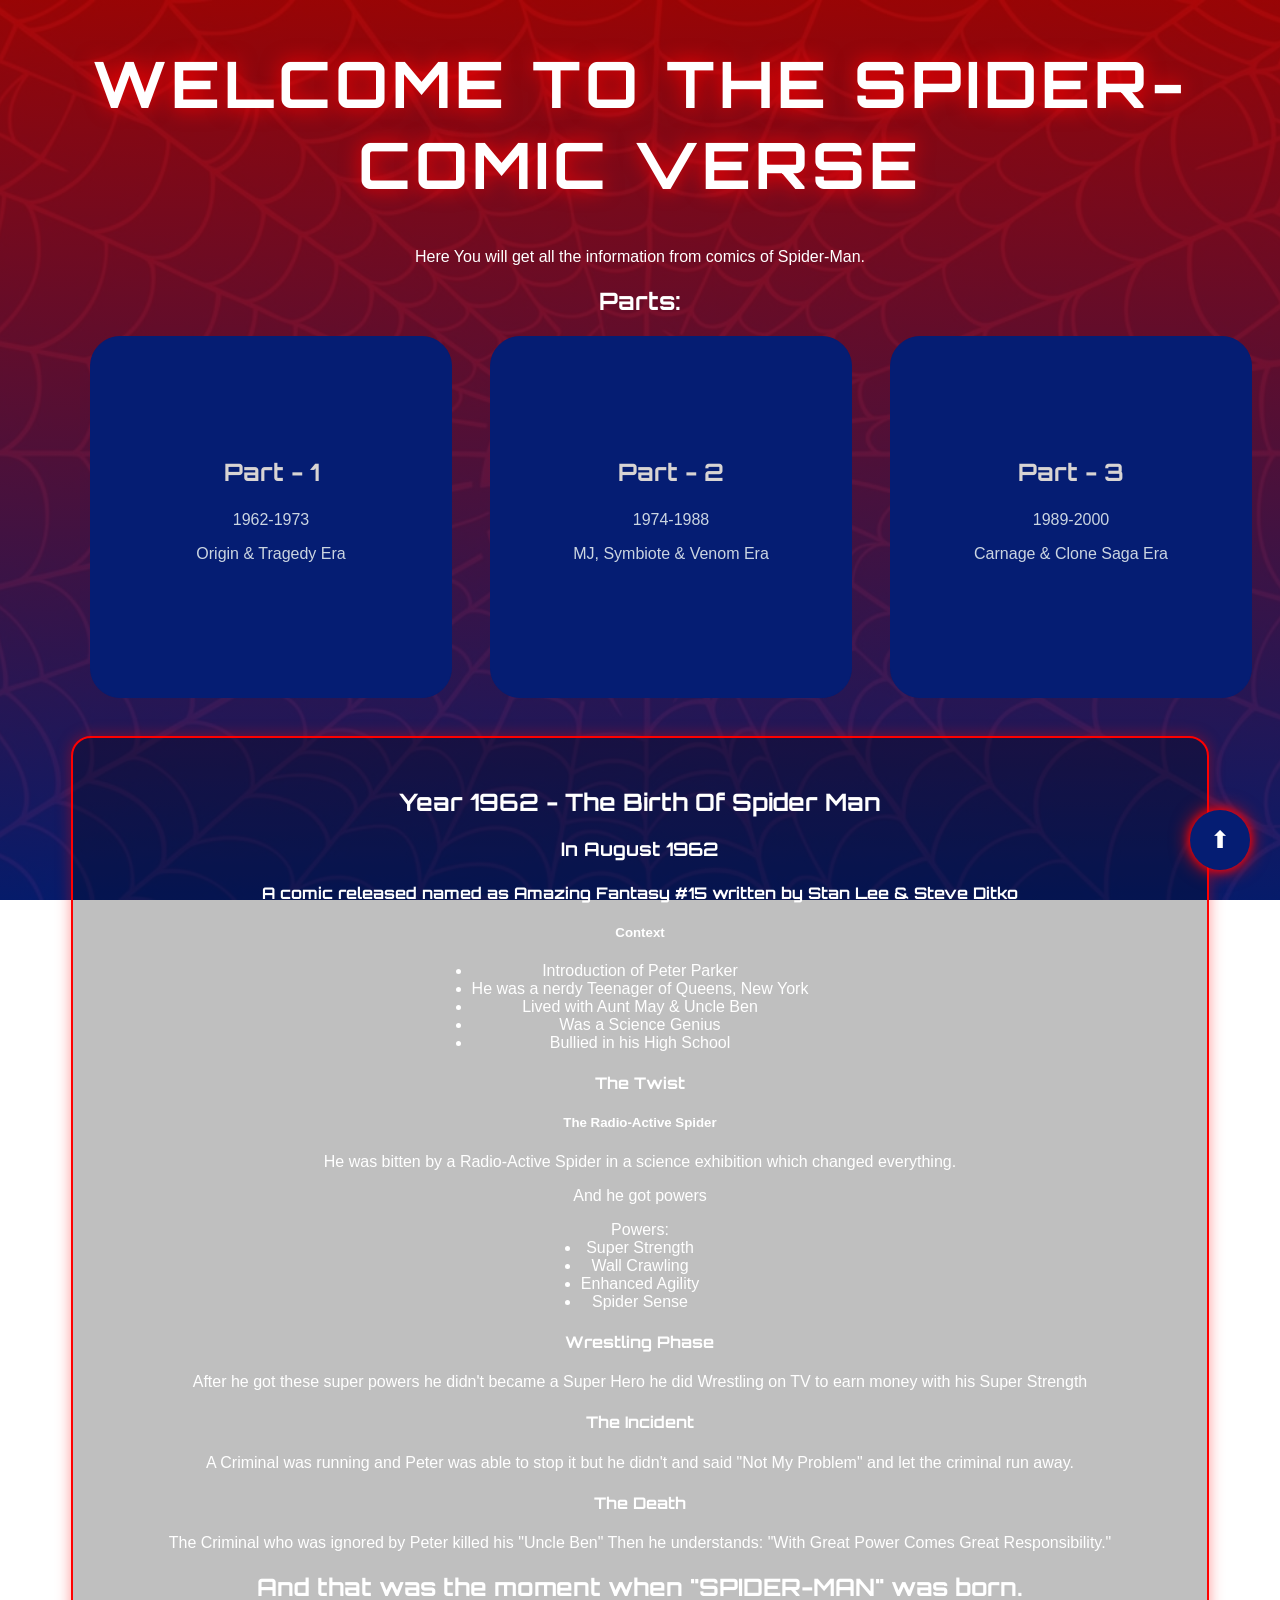
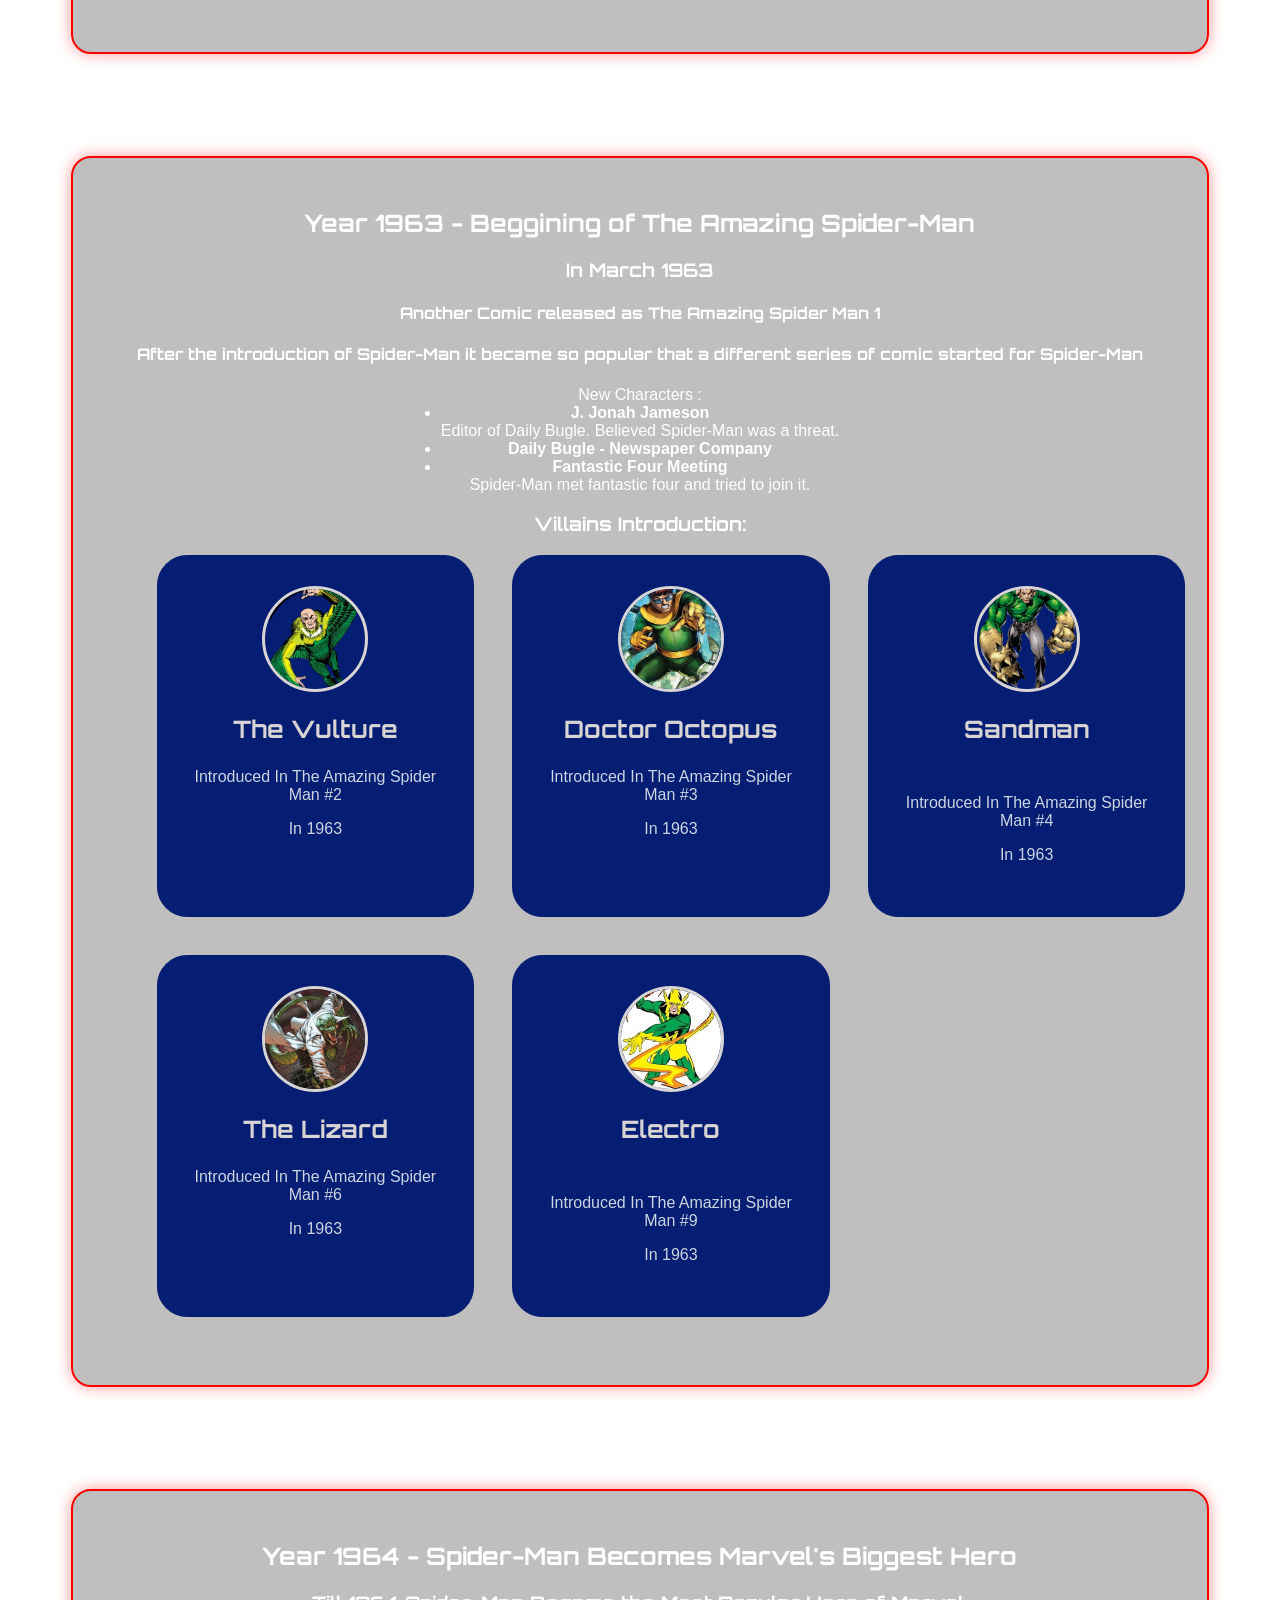
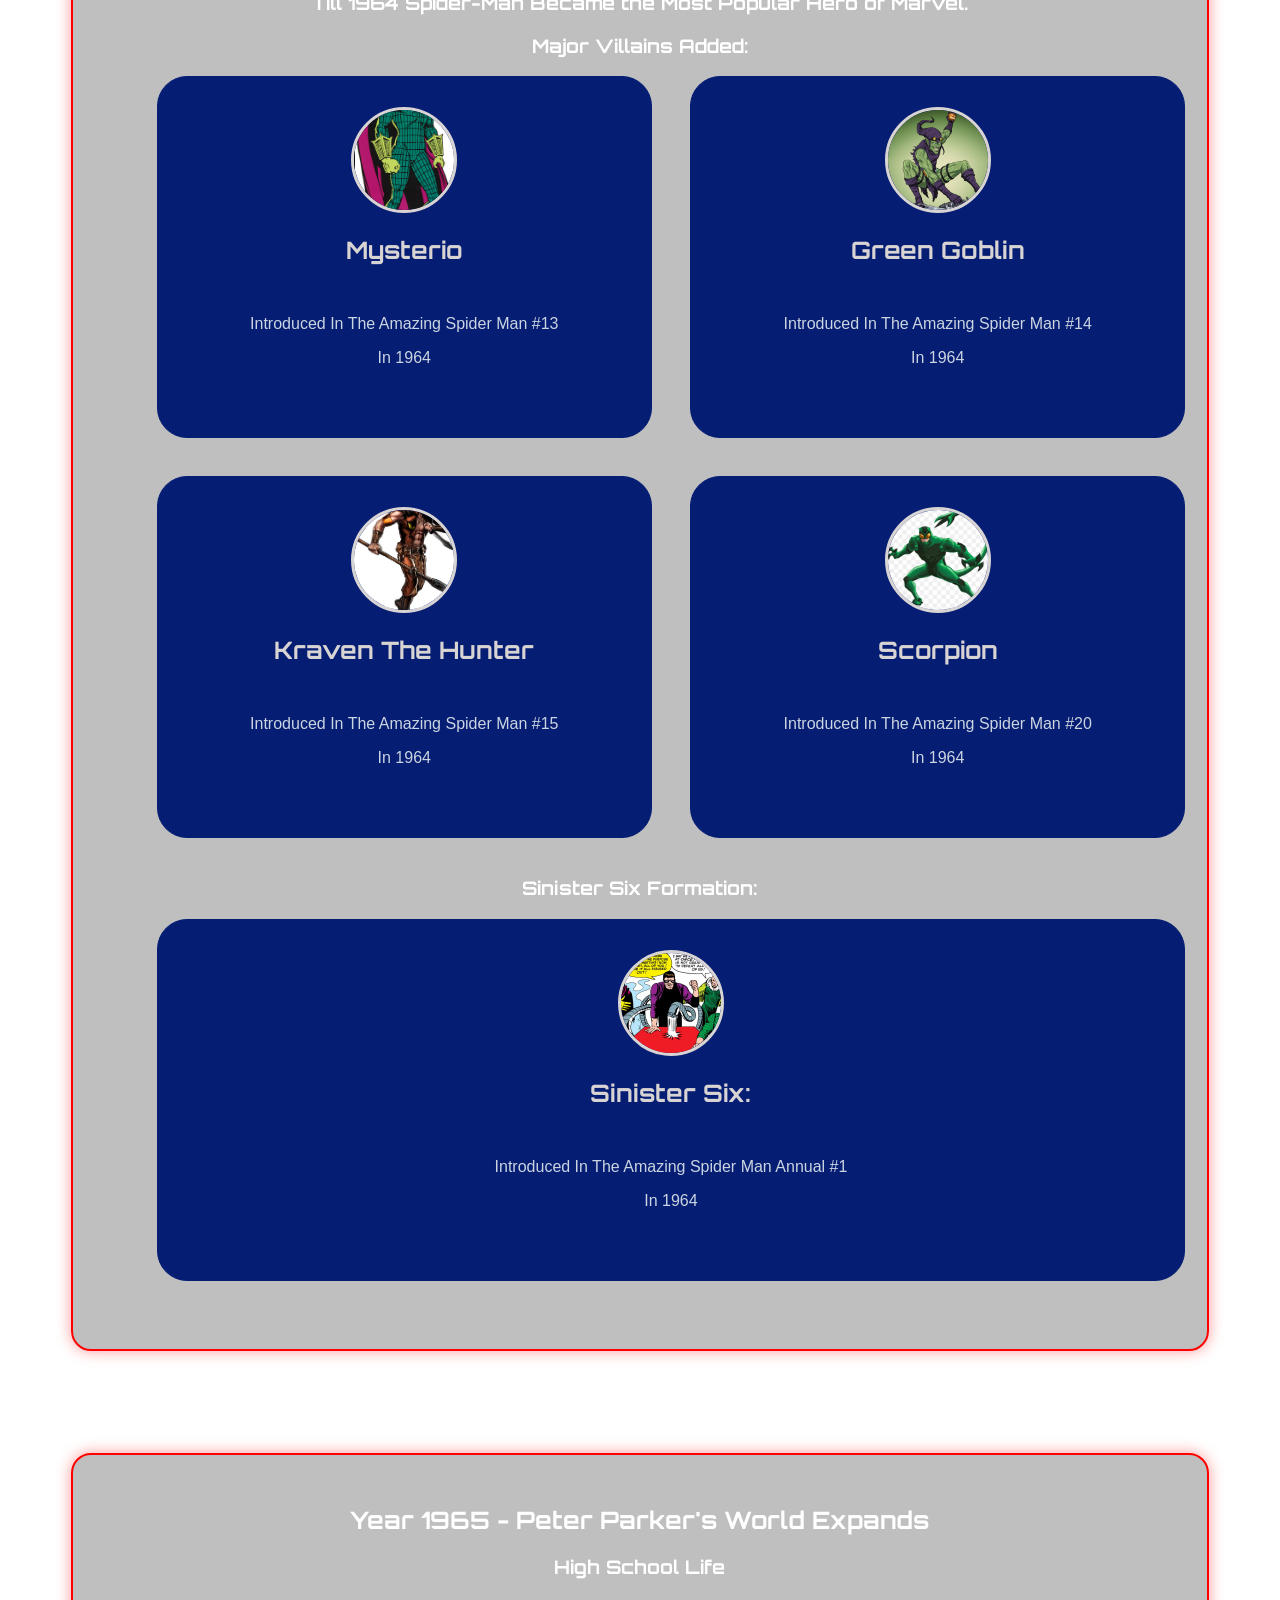
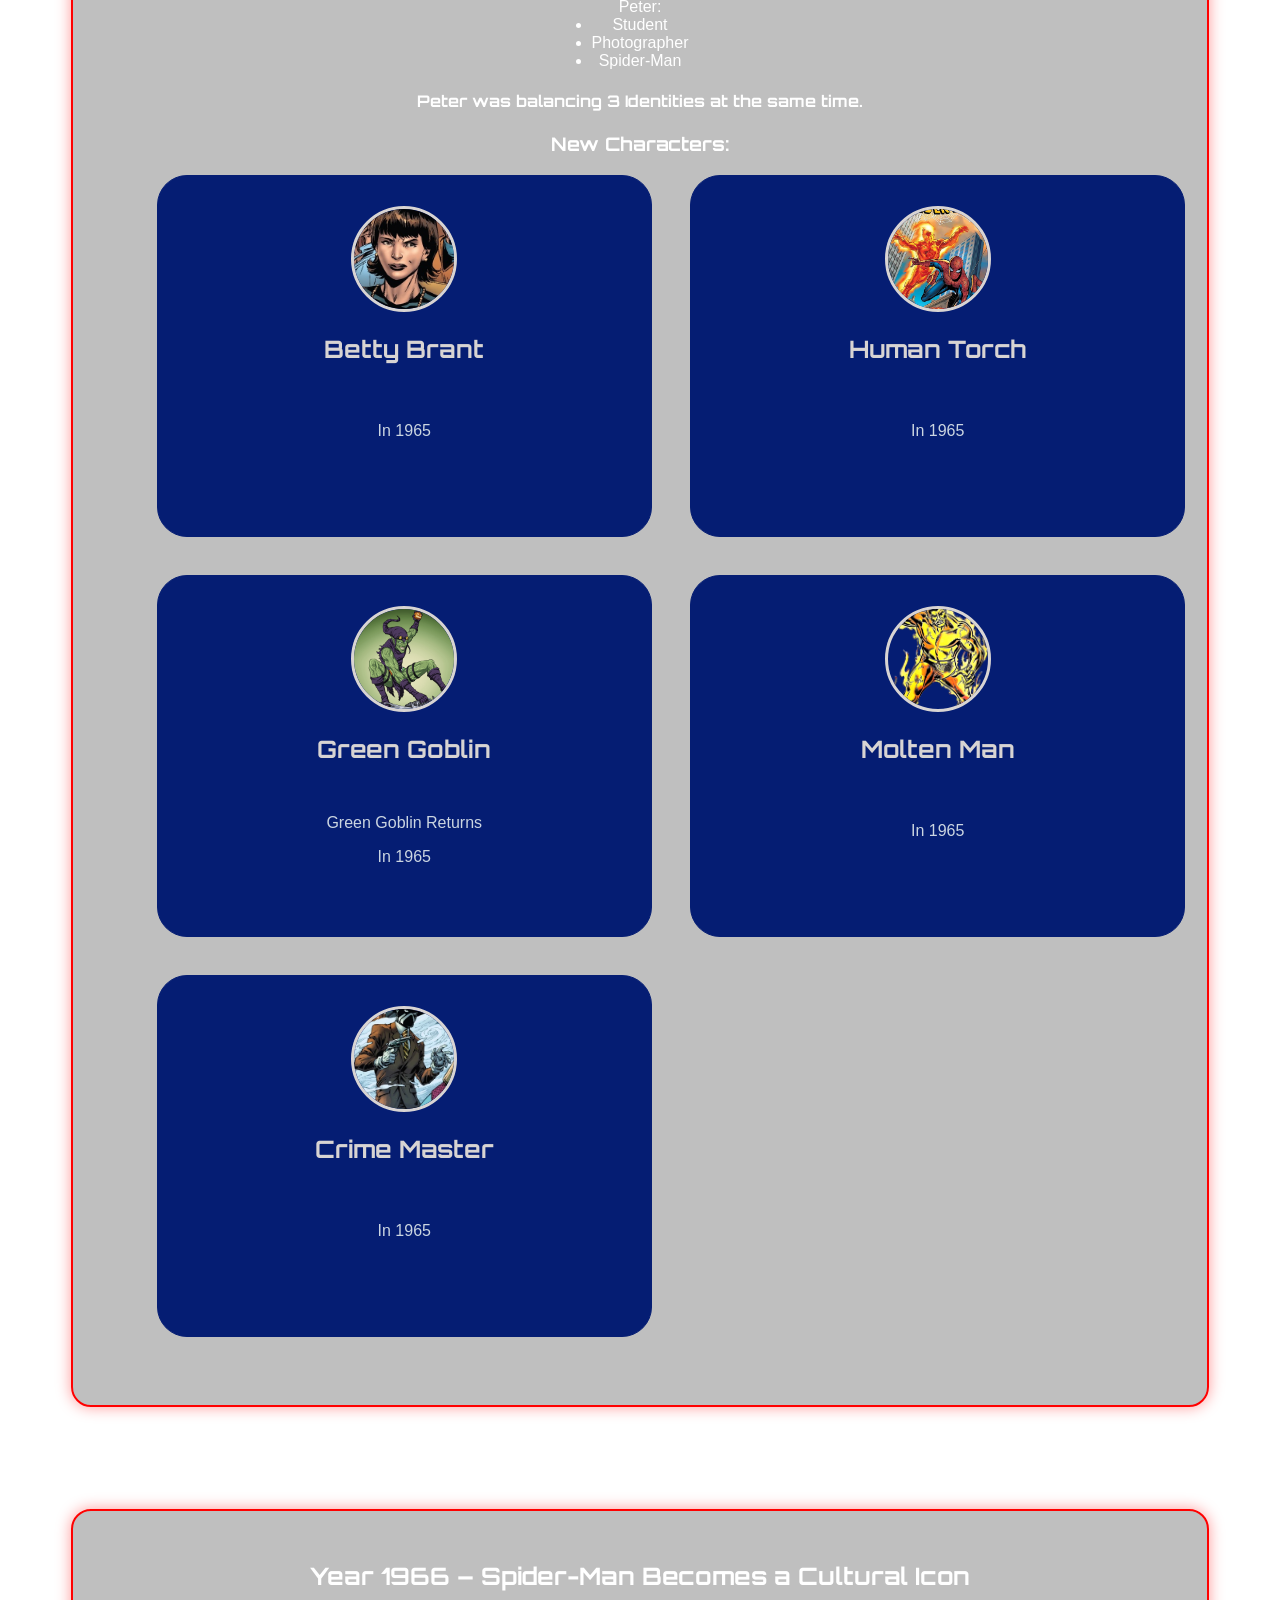
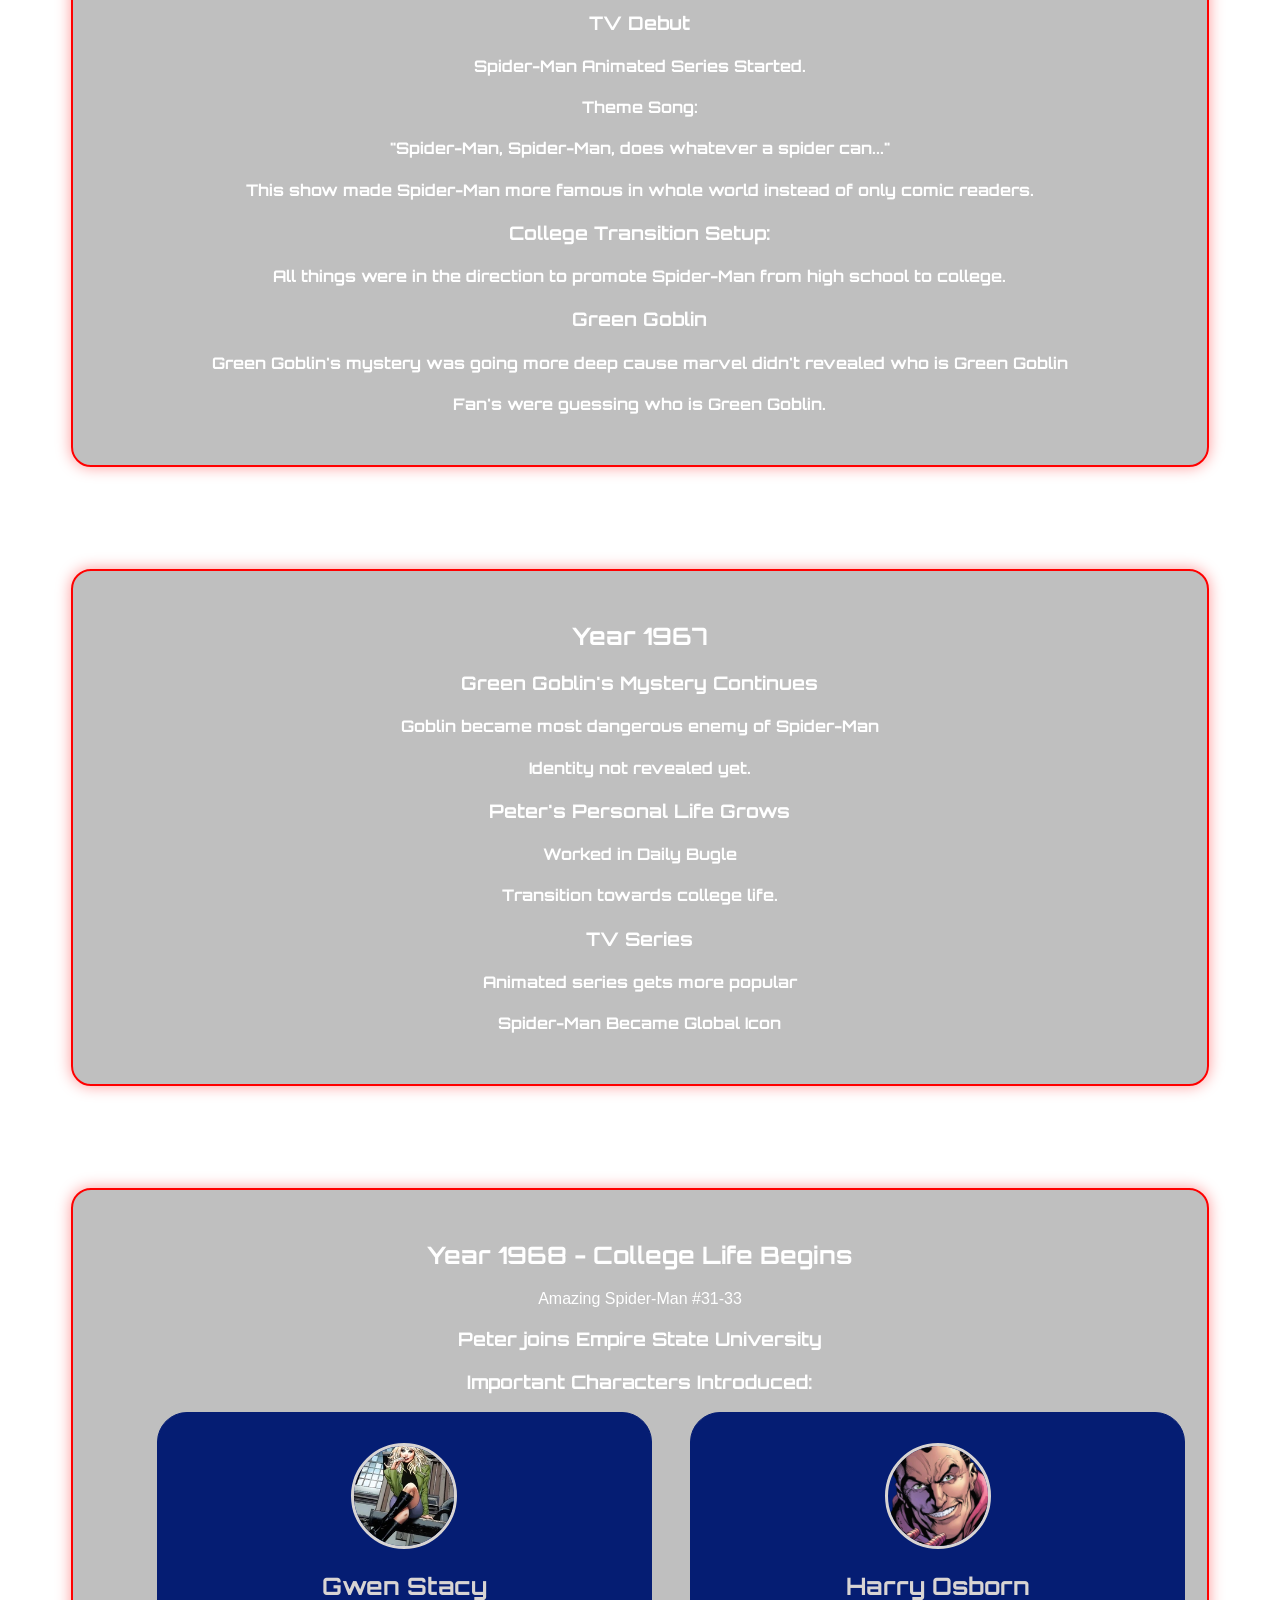
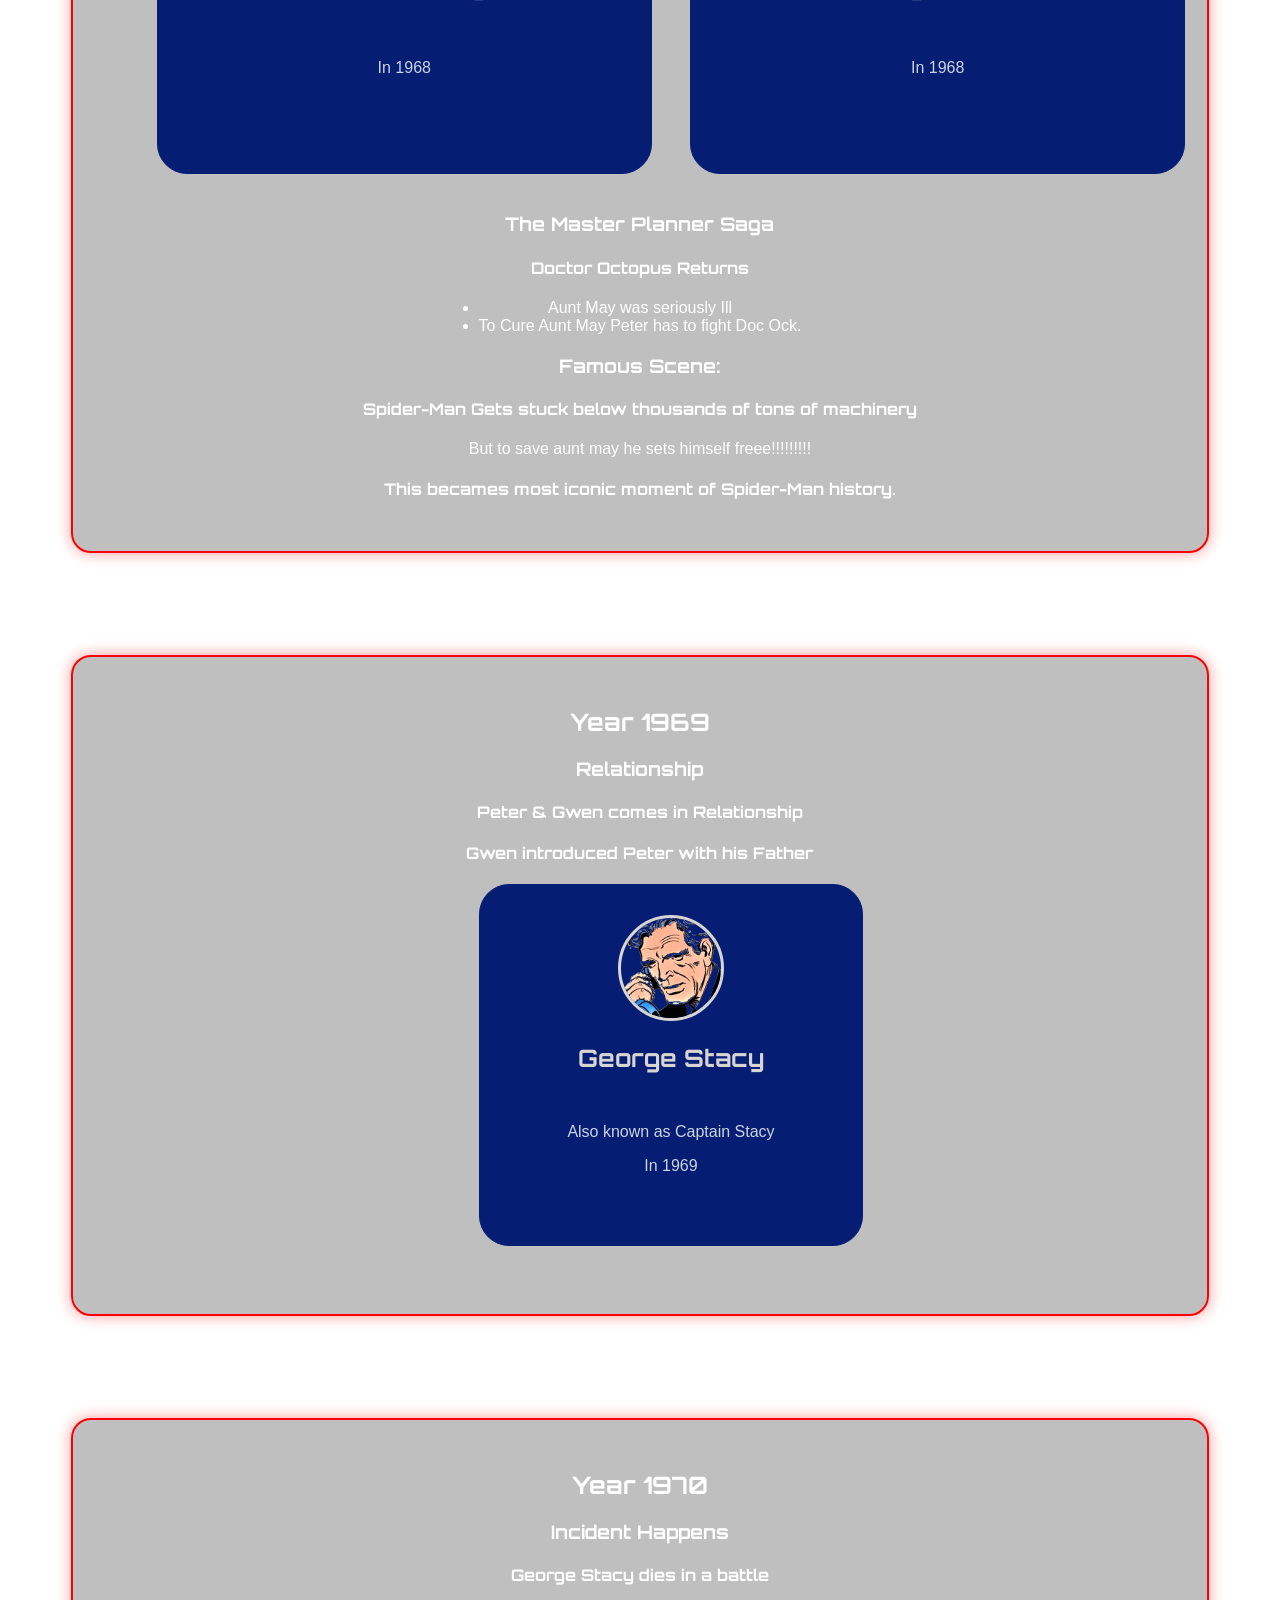
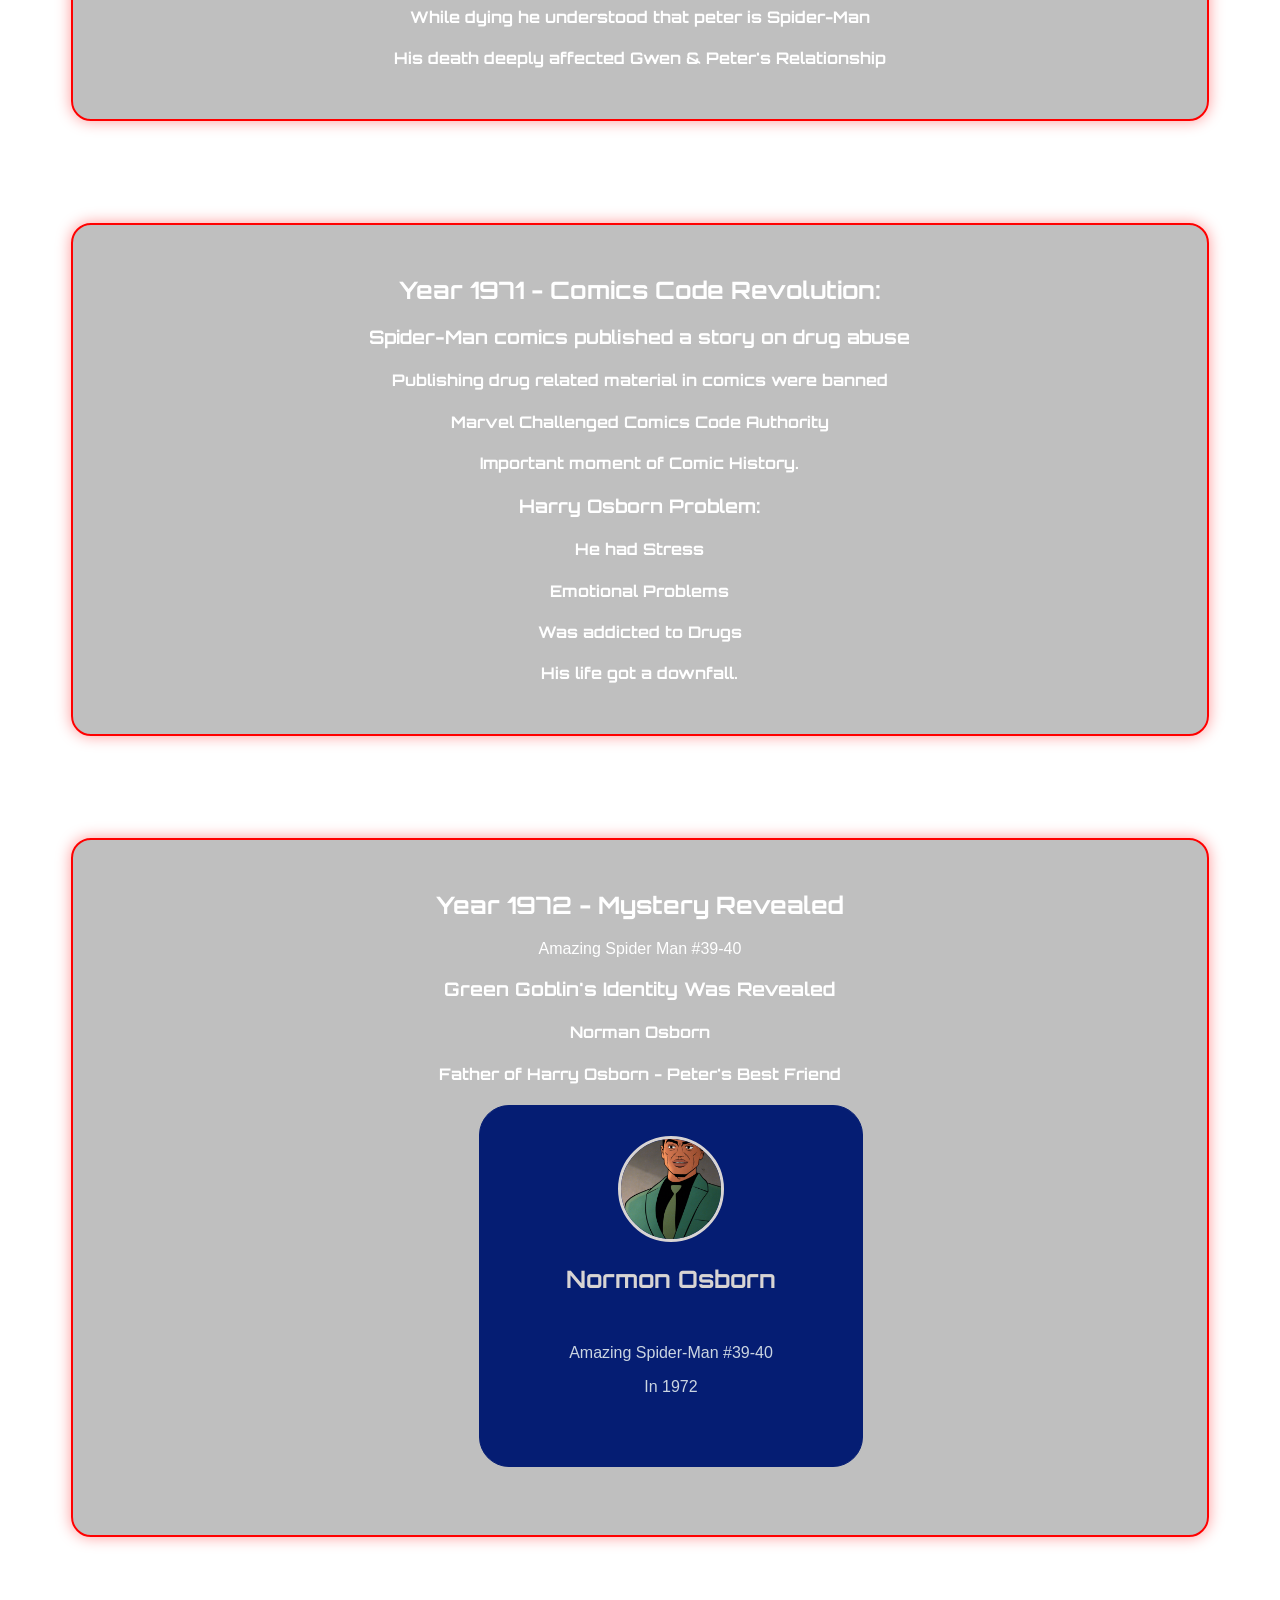
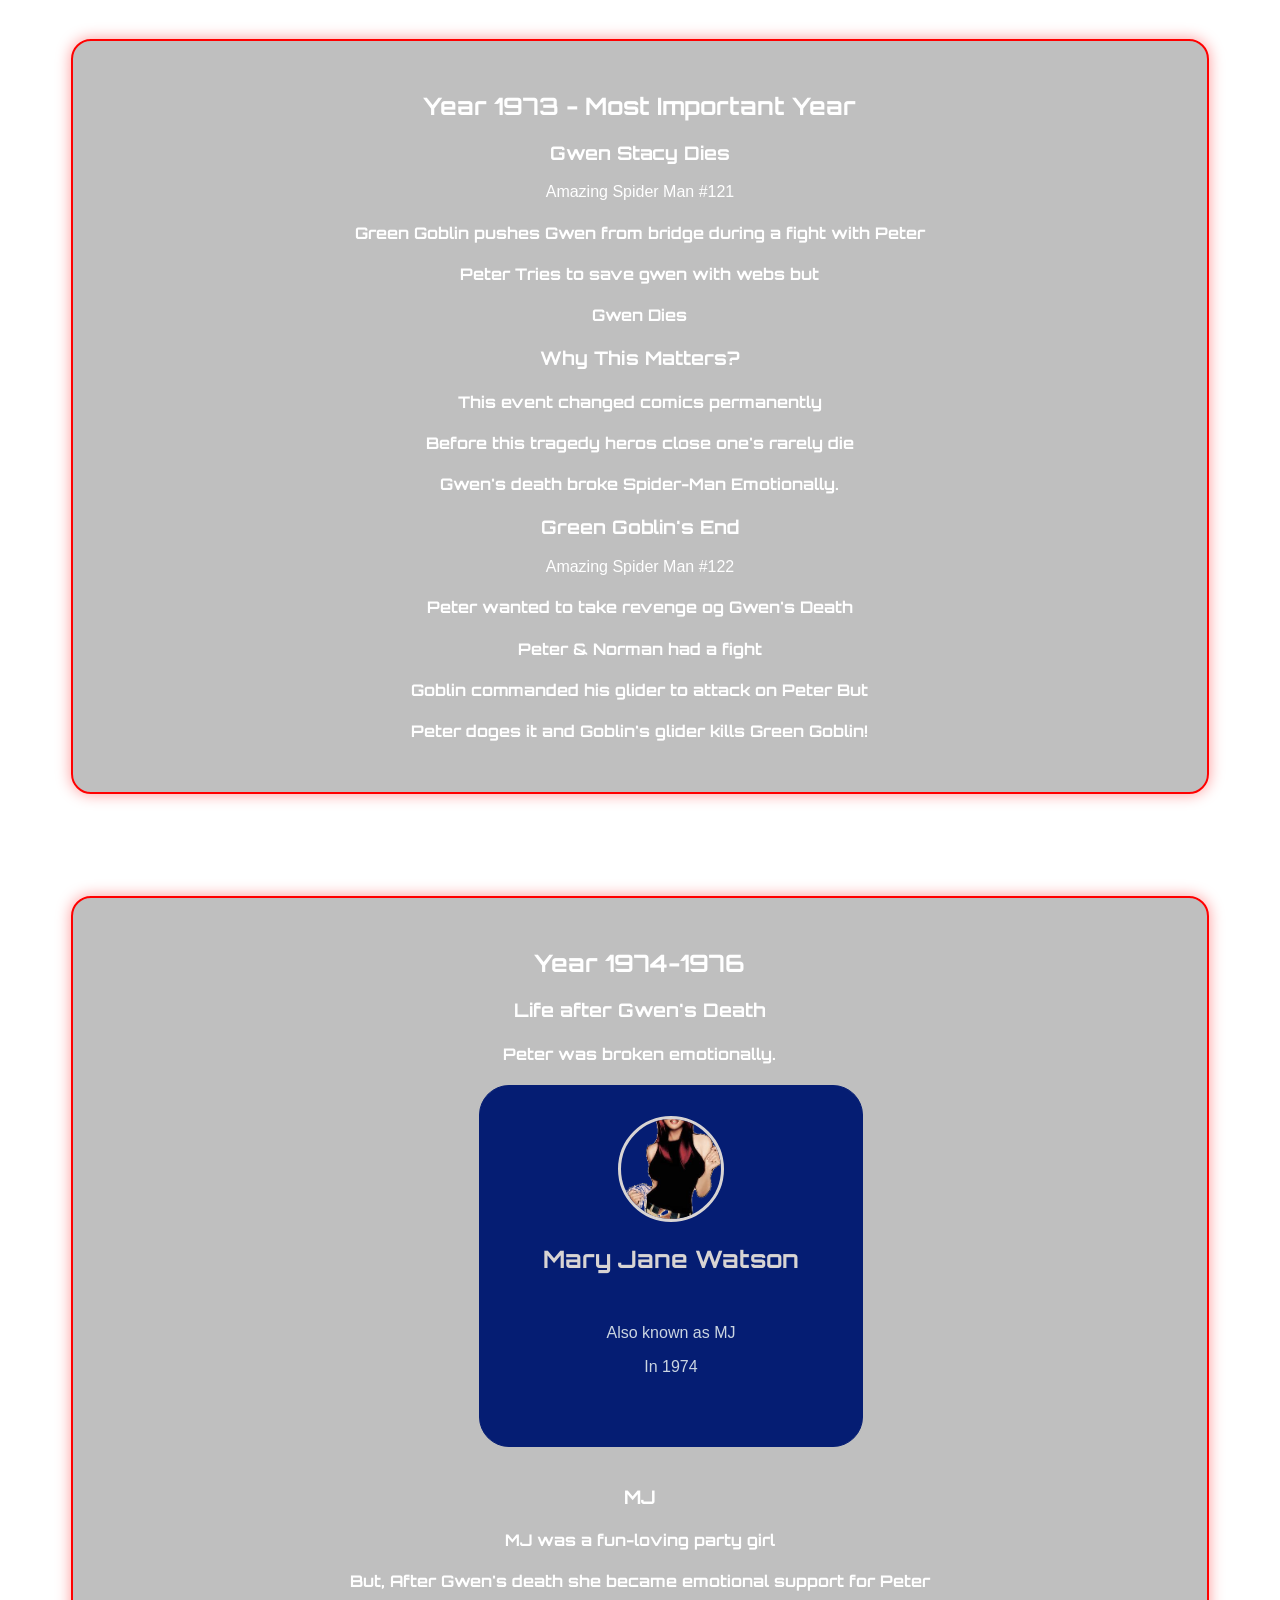
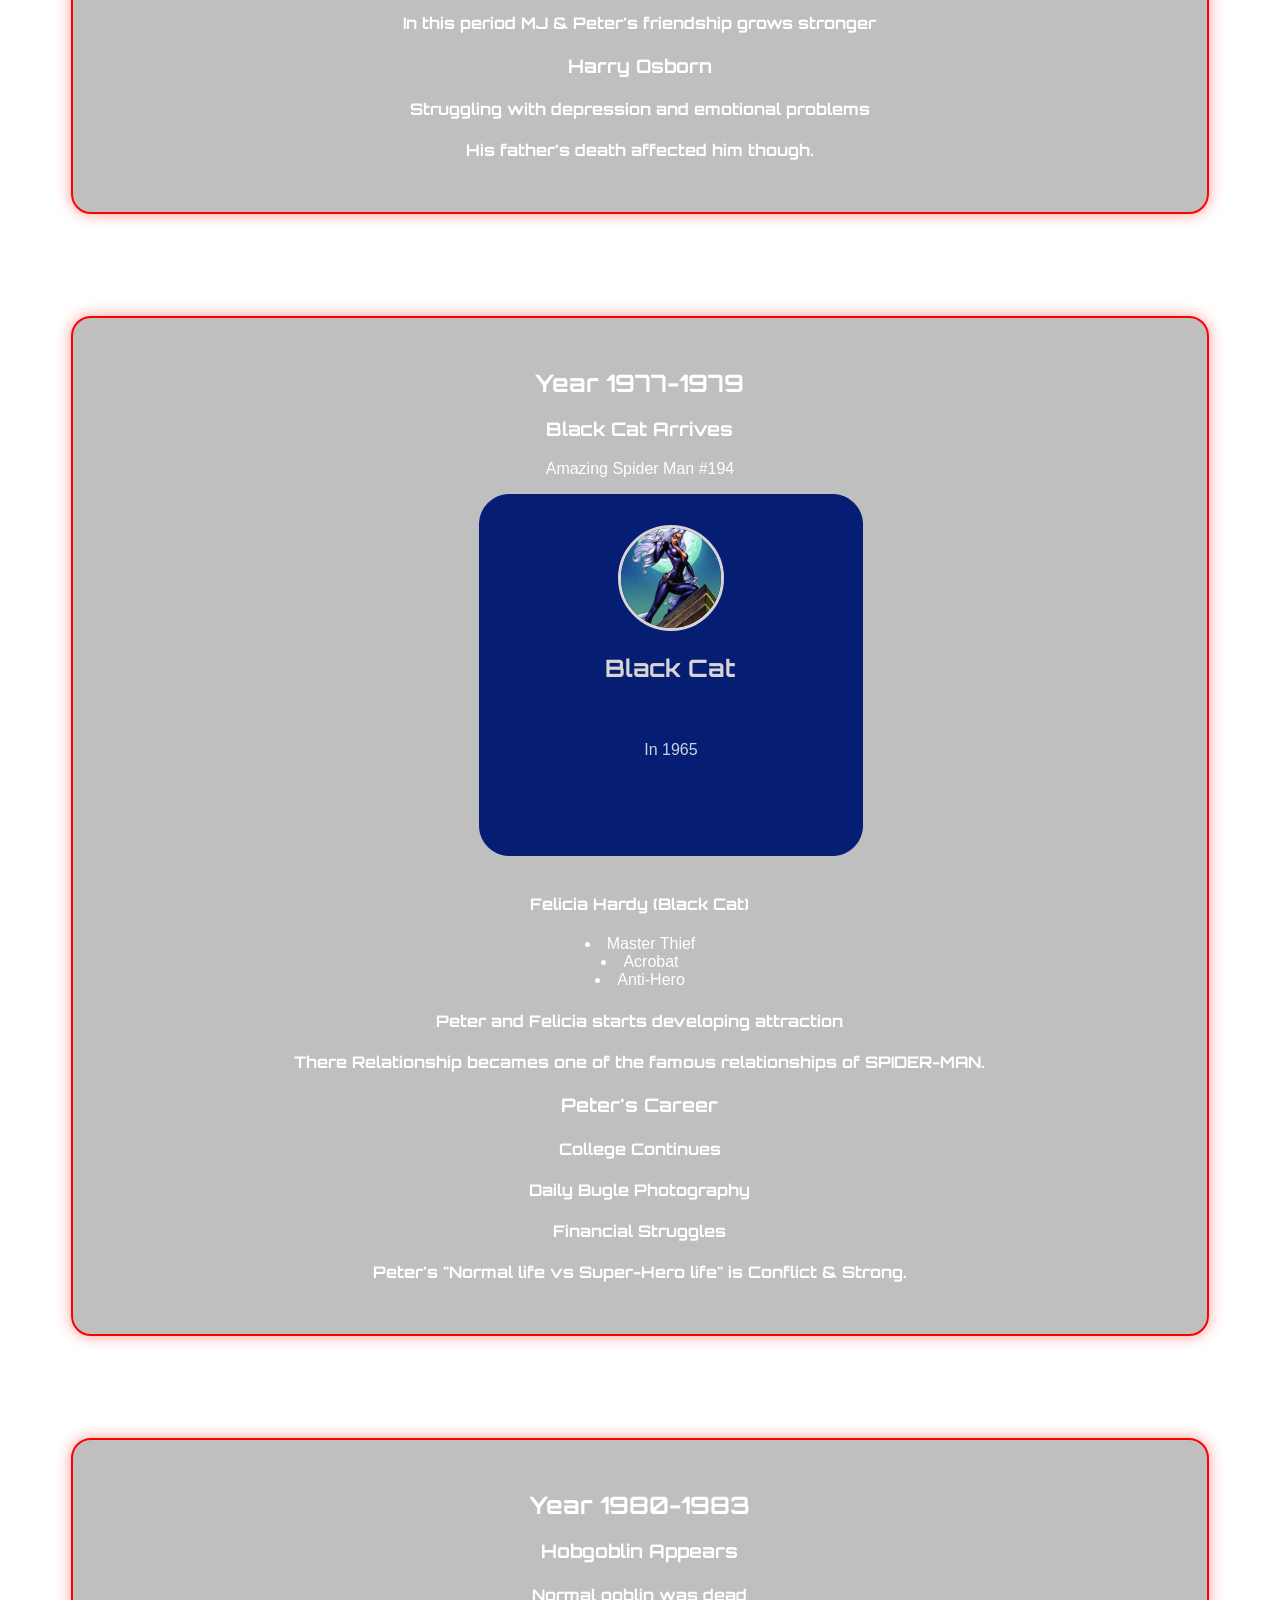
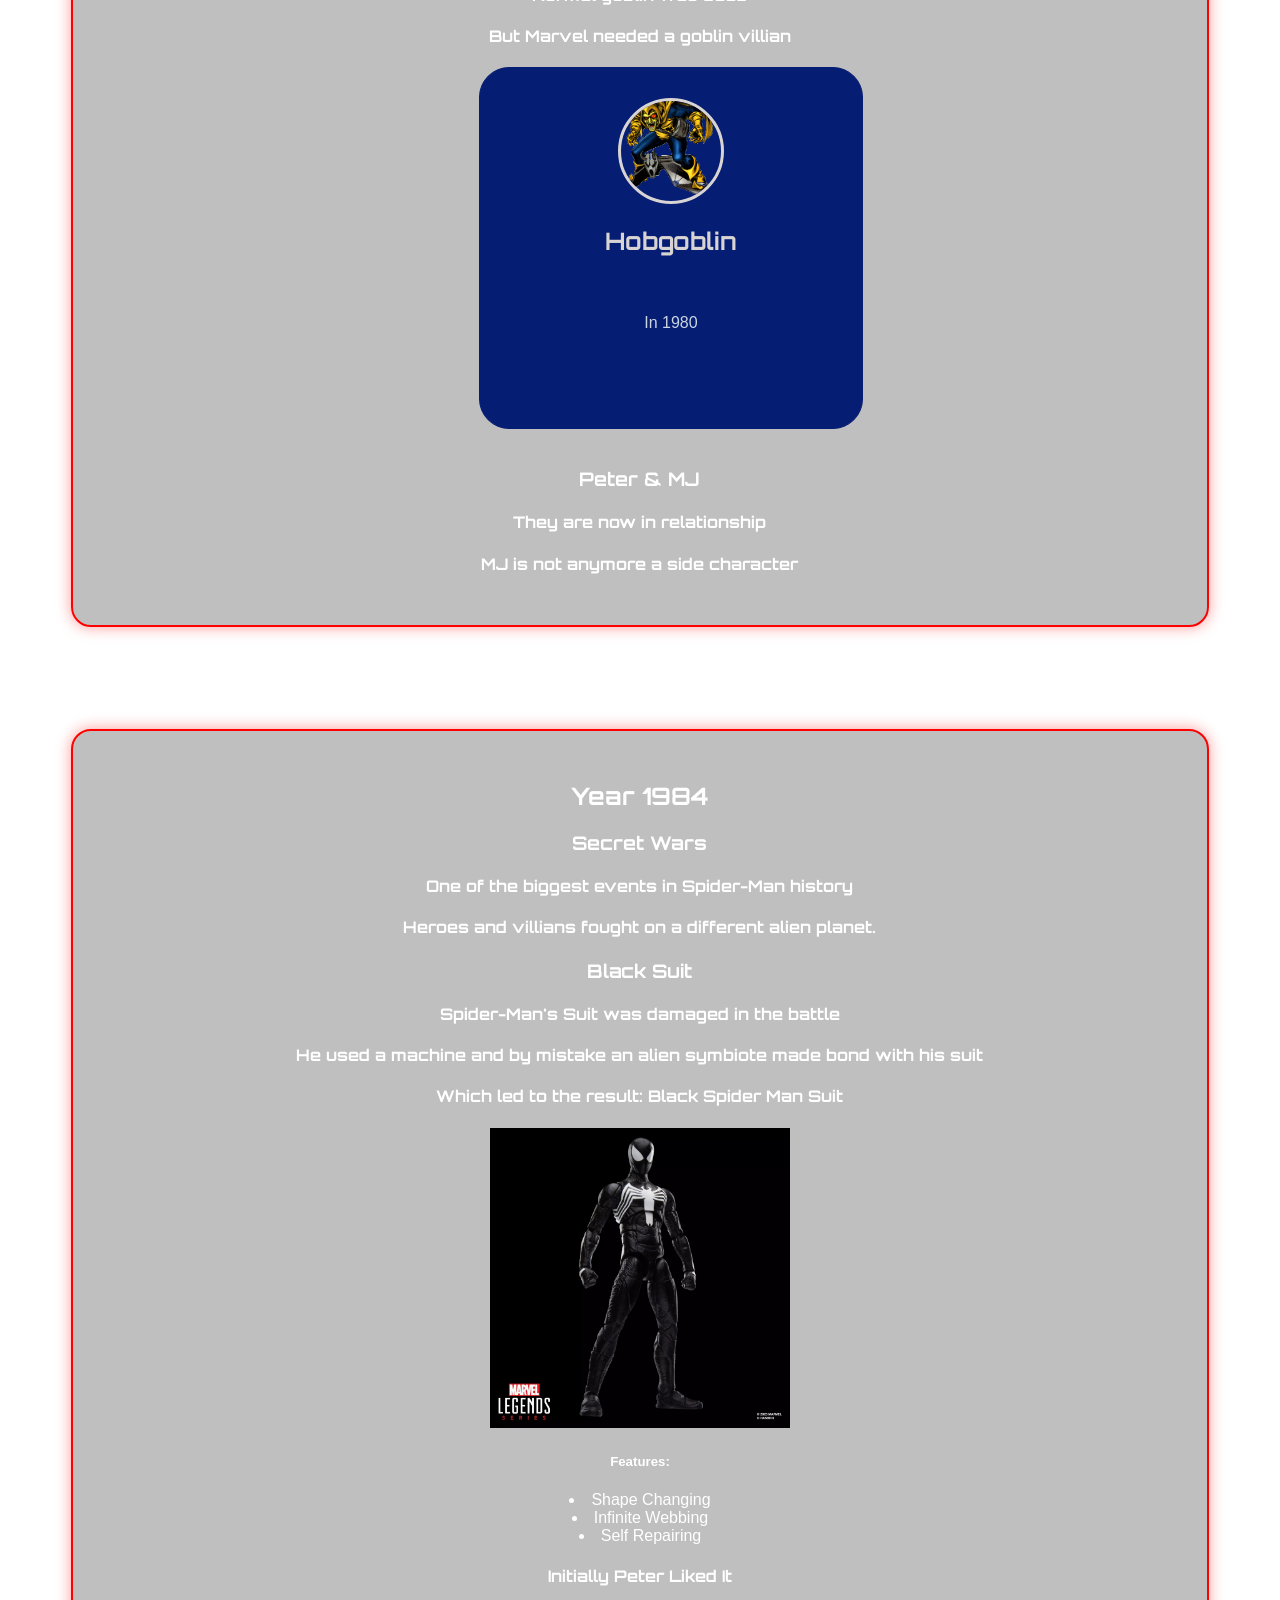
<file: Comics Era.html>
<!DOCTYPE html>

<html lang="en">

    <head>

        <title>Comic Era - SpiderVerse</title>
        <link rel="stylesheet" href="css/Comics Era.css">
        <link href="https://fonts.googleapis.com/css2?family=Orbitron:wght@400;700&display=swap" rel="stylesheet">

    </head>

    <body>

        <h1>Welcome to the Spider-Comic Verse</h1>
        <p>Here You will get all the information from comics of Spider-Man.</p>
        
        <h2>Parts:</h2>

            <div class="comics-year-part">

                <a href="#part-1" class="part-link">

                    <div class="flip-card">

                        <div class="flip-inner">

                            <div class="flip-front">

                                <br>
                                <br>
                                <br>
                                <br>

                                <h3>Part - 1</h3>

                                <p>1962-1973</p>

                                <p>Origin & Tragedy Era</p>

                            </div>

                            <div class="flip-back">

                                <p>
                                Click to redirect!
                                </p>

                            </div>

                        </div>

                    </div>

                </a>    

                <a href="#part-2" class="part-link">

                    <div class="flip-card">

                        <div class="flip-inner">

                            <div class="flip-front">

                                <br>
                                <br>
                                <br>
                                <br>

                                <h3>Part - 2</h3>

                                <p>1974-1988</p>

                                <p>MJ, Symbiote & Venom Era</p>

                            </div>

                            <div class="flip-back">

                                <p>
                                Click to redirect!
                                </p>

                            </div>

                        </div>

                    </div>

                </a>
            
                <a href="#part-3" class="part-link">

                    <div class="flip-card">

                        <div class="flip-inner">

                            <div class="flip-front">

                                <br>
                                <br>
                                <br>
                                <br>

                                <h3>Part - 3</h3>

                                <p>1989-2000</p>

                                <p>Carnage & Clone Saga Era</p>

                            </div>

                            <div class="flip-back">

                                <p>
                                Click to redirect!
                                </p>

                            </div>

                        </div>

                    </div>

                </a>

            </div>

            <section class="era-section" id="part-1">

        <h2>Year 1962 - The Birth Of Spider Man</h2>

        <h3>In August 1962</h3>

        <h4>A comic released named as Amazing Fantasy #15 written by Stan Lee & Steve Ditko</h4>

        <h5>Context</h5>
        <ul>

            <li>Introduction of Peter Parker</li>
            <li>He was a nerdy Teenager of Queens, New York</li>
            <li>Lived with Aunt May & Uncle Ben</li>
            <li>Was a Science Genius</li>
            <li>Bullied in his High School</li>


        </ul>

        <h4>The Twist</h4>
        <h5>The Radio-Active Spider</h5>

        <p>He was bitten by a Radio-Active Spider in a science exhibition which changed everything.</p>
        <p>And he got powers</p>

        <ul>Powers:

            <li>Super Strength</li>
            <li>Wall Crawling</li>
            <li>Enhanced Agility</li>
            <li>Spider Sense</li>

        </ul>

        <h4>Wrestling Phase</h4>

        <p>After he got these super powers he didn't became a Super Hero he did Wrestling on TV to earn money with his Super Strength</p>

        <h4>The Incident</h4>

        <p>A Criminal was running and Peter was able to stop it but he didn't and said "Not My Problem" and let the criminal run away.</p>

        <h4>The Death</h4>

        <p>The Criminal who was ignored by Peter killed his "Uncle Ben" 
            Then he understands:
            "With Great Power Comes Great Responsibility." </p>

        <h2>And that was the moment when "SPIDER-MAN" was born.</h2>

        </section>

       <hr>

        <section class="era-section">

        <h2>Year 1963 - Beggining of The Amazing Spider-Man</h2>

        <h3>In March 1963</h3>

        <h4>Another Comic released as The Amazing Spider Man 1</h4>

        <h4>After the introduction of Spider-Man it became so popular that a different series of comic started for Spider-Man</h4>

        <ul>New Characters :

            <li>
                <strong>J. Jonah Jameson</strong>
                <br>
                Editor of Daily Bugle.
                Believed Spider-Man was a threat.
            </li>

            <li><strong>Daily Bugle - Newspaper Company</strong></li>

            <li><strong>Fantastic Four Meeting</strong>
                <br>
                Spider-Man met fantastic four and tried to join it.
            </li>

        </ul>

        <h3>Villains Introduction:</h3>

        <div class="villains-grid-comics-1963">

            <div class="flip-card">

                <div class="flip-inner">

                    <div class="flip-front">

                        <img src="assets/images/villains/comics/Vulture__Adrian_Toomes_-removebg-preview.png">

                        <h3>The Vulture</h3>

                        <p>Introduced In The Amazing Spider Man #2</p>

                        <p>In 1963</p>

                    </div>

                    <div class="flip-back">

                        <p>
                        First Super Powered Villain.
                        </p>

                    </div>

                </div>

            </div>

            <div class="flip-card">

                <div class="flip-inner">

                    <div class="flip-front">

                        <img src="assets/images/villains/comics/Dr._Octopus_Marvel.jpg">

                        <h3>Doctor Octopus</h3>

                        <p>Introduced In The Amazing Spider Man #3</p>

                        <p>In 1963</p>

                    </div>

                    <div class="flip-back">

                        <p>Otto Octavius</p>
                        <p>Four mechanical arms</p>
                        <p>One of the Greatest villain of Spider-Man.</p>
                        

                    </div>

                </div>

            </div>

            <div class="flip-card">

                <div class="flip-inner">

                    <div class="flip-front">

                        <img src="assets/images/villains/comics/Sandman_(Marvel_Comics_character).png">

                        <h3>Sandman</h3>
                        <br>

                        <p>Introduced In The Amazing Spider Man #4</p>

                        <p>In 1963</p>

                    </div>

                    <div class="flip-back">

                        <p>
                        Can convert his body into sand
                        </p>

                    </div>

                </div>

            </div>

            <div class="flip-card">

                <div class="flip-inner">

                    <div class="flip-front">

                        <img src="assets/images/villains/comics/Lizard_(Curt_Connors).jpg">

                        <h3>The Lizard</h3>

                        <p>Introduced In The Amazing Spider Man #6</p>

                        <p>In 1963</p>

                    </div>

                    <div class="flip-back">

                        <p>Dr. Curt Connors</p>
                        <p>Also he was Peter's Mentor.</p>
                        

                    </div>

                </div>

            </div>

            <div class="flip-card">

                <div class="flip-inner">

                    <div class="flip-front">

                        <img src="assets/images/villains/comics/Electro_(Max_Dillon).png">

                        <h3>Electro</h3>
                        <br>

                        <p>Introduced In The Amazing Spider Man #9</p>

                        <p>In 1963</p>

                    </div>

                    <div class="flip-back">

                        <p>
                        Electricity powers.
                        </p>

                    </div>

                </div>

            </div>

        </div>

        </section>

        <hr>

        <section class="era-section">

    <h2>Year 1964 - Spider-Man Becomes Marvel's Biggest Hero</h2>

    <h3>Till 1964 Spider-Man Became the Most Popular Hero of Marvel.</h3>

    <h3>Major Villains Added:</h3>

        <div class="villains-grid-comics-1964">

            <div class="flip-card">

                <div class="flip-inner">

                    <div class="flip-front">

                        <img src="assets/images/villains/comics/Mysterio.png">

                        <h3>Mysterio</h3>
                        <br>

                        <p>Introduced In The Amazing Spider Man #13</p>

                        <p>In 1964</p>

                    </div>

                    <div class="flip-back">

                        <p>Can ceate Illustions</p>
                        <p>Special Effects Expert.</p>
                       

                    </div>

                </div>

            </div>

            <div class="flip-card">

                <div class="flip-inner">

                    <div class="flip-front">

                        <img src="assets/images/villains/comics/green goblin.jpg">

                        <h3>Green Goblin</h3>
                        <br>

                        <p>Introduced In The Amazing Spider Man #14</p>

                        <p>In 1964</p>

                    </div>

                    <div class="flip-back">

                        <p>Future Arch Enemy</p>
                        <p>Identity not revealed yet.</p>
                        

                    </div>

                </div>

            </div>

            <div class="flip-card">

                <div class="flip-inner">

                    <div class="flip-front">

                        <img src="assets/images/villains/comics/Kraven The Hunter.png">

                        <h3>Kraven The Hunter</h3>
                        <br>

                        <p>Introduced In The Amazing Spider Man #15</p>

                        <p>In 1964</p>

                    </div>

                    <div class="flip-back">

                        <p>
                        Hunter Who wanted to make Spider-Man a Trophy.
                        </p>

                    </div>

                </div>

            </div>

            <div class="flip-card">

                <div class="flip-inner">

                    <div class="flip-front">

                        <img src="assets/images/villains/comics/Scorpion.png">

                        <h3>Scorpion</h3>
                        <br>

                        <p>Introduced In The Amazing Spider Man #20</p>

                        <p>In 1964</p>

                    </div>

                    <div class="flip-back">

                        <p>
                        Wad a Result of J. Jonah Jameson's Experiment.
                        </p>

                    </div>

                </div>

            </div>

        </div>

        <h3>Sinister Six Formation:</h3>

            <div class="villains-grid-comics-1964-team">

                <div class="flip-card">

                    <div class="flip-inner">

                        <div class="flip-front">
                            

                            <img src="assets/images/villains/comics/sinister six team.webp">

                            <h3>Sinister Six:</h3>
                            <br>

                            <p>Introduced In The Amazing Spider Man Annual #1</p>

                            <p>In 1964</p>

                        </div>

                        <div class="flip-back team-back">

                            <h3>First Villian Team.</h3>
                            <p>Members:</p>

                                <div class="team">
                            
                                    <div class="team-member">
                                        <img src="assets/images/villains/comics/Dr._Octopus_Marvel.jpg" class="team-image">
                                            Doctor Octopus
                                    </div>

                                    <div class="team-member">
                                        <img src="assets/images/villains/comics/Vulture__Adrian_Toomes_-removebg-preview.png"  class="team-image">
                                        Vulture
                                    </div>

                                    <div class="team-member">
                                        <img src="assets/images/villains/comics/Electro_(Max_Dillon).png"  class="team-image">
                                        Electro
                                    </div>

                                    <div class="team-member">
                                        <img src="assets/images/villains/comics/Mysterio.png"  class="team-image">
                                        Mysterio
                                    </div>

                                    <div class="team-member">
                                        <img src="assets/images/villains/comics/Sandman_(Marvel_Comics_character).png"  class="team-image">
                                        Sandman
                                    </div>

                                    <div class="team-member">
                                        <img src="assets/images/villains/comics/Kraven The Hunter.png"  class="team-image">
                                        Kraven
                                    </div>

                                </div>

                        </div>

                    </div>

                </div>
            
            </div>

        </section>

        <hr>

        <section class="era-section">

        <h2>Year 1965 - Peter Parker's World Expands</h2>
            
            <h3>High School Life</h3>

            <ul>Peter:

                <li>Student</li>
                <li>Photographer</li>
                <li>Spider-Man</li>

            </ul>

            <h4>Peter was balancing 3 Identities at the same time.</h4>

            <h3>New Characters:</h3>

            <div class="friends-grid-comics-1965">

            <div class="flip-card">

                <div class="flip-inner">

                    <div class="flip-front">

                        <img src="assets/images/friends/comics/Bettybrant.jpg">

                        <h3>Betty Brant</h3>
                        <br>

                        <p></p>

                        <p>In 1965</p>

                    </div>

                    <div class="flip-back">

                        <p>Peter's early love interest</p>
                        <p>Worked in Daily Bugle.</p>
                        

                    </div>

                </div>

            </div>

            <div class="flip-card">

                <div class="flip-inner">

                    <div class="flip-front">

                        <img src="assets/images/friends/comics/human torch.jpg">

                        <h3>Human Torch</h3>
                        <br>

                        <p></p>

                        <p>In 1965</p>

                    </div>

                    <div class="flip-back">

                        <p>Spider Man and Human Torch's Friendship</p>
                        <p>Spider Man and Human Torch's Rivalry.</p>
                        

                    </div>

                </div>

            </div>

        </div>

        <div class="villains-grid-comics-1965">

            <div class="flip-card">

                <div class="flip-inner">

                    <div class="flip-front">

                        <img src="assets/images/villains/comics/green goblin.jpg">

                        <h3>Green Goblin</h3>
                        <br>

                        <p>Green Goblin Returns</p>

                        <p>In 1965</p>

                    </div>

                    <div class="flip-back">

                        <p>Started Attacking Repeatedly</p>
                        <p>Started being Popular.</p>
                        

                    </div>

                </div>

            </div>

            <div class="flip-card">

                <div class="flip-inner">

                    <div class="flip-front">

                        <img src="assets/images/villains/comics/Molten_Man_(Mark_Raxton).png">

                        <h3>Molten Man</h3>
                        <br>

                        <p></p>

                        <p>In 1965</p>

                    </div>

                    <div class="flip-back">

                        <p>Former lab assistant to Spencer Smythe</p>
                        <p>Metallic Alloy spilled over His body and was absorbed into his skin..</p>
                        

                    </div>

                </div>

            </div>

            <div class="flip-card">

                <div class="flip-inner">

                    <div class="flip-front">

                        <img src="assets/images/villains/comics/crime master.webp">

                        <h3>Crime Master</h3>
                        <br>

                        <p></p>

                        <p>In 1965</p>

                    </div>

                    <div class="flip-back">

                        <p></p>
                        <p></p>
                        

                    </div>

                </div>

            </div>

        </div>

        </section>

        <hr>

        <section class="era-section">

        <h2>Year 1966 – Spider-Man Becomes a Cultural Icon</h2>

            <h3>TV Debut</h3>
                <h4>Spider-Man Animated Series Started.</h4>
                <h4>Theme Song:</h4>
                <h4>"Spider-Man, Spider-Man, does whatever a spider can..."</h4>
                <h4>This show made Spider-Man more famous in whole world instead of only comic readers.</h4>

            <h3>College Transition Setup:</h3>
                <h4>All things were in the direction to promote Spider-Man from high school to college.</h4>

            <h3>Green Goblin</h3>
                <h4>Green Goblin's mystery was going more deep cause marvel didn't revealed who is Green Goblin</h4>
                <h4>Fan's were guessing who is Green Goblin.</h4>

            </section>

        <hr>

            <section class="era-section">

        <h2>Year 1967</h2>

            <h3>Green Goblin's Mystery Continues</h3>
                <h4>Goblin became most dangerous enemy of Spider-Man</h4>
                <h4>Identity not revealed yet.</h4>

            <h3>Peter's Personal Life Grows</h3>
                <h4>Worked in Daily Bugle</h4>
                <h4>Transition towards college life.</h4>

            <h3>TV Series</h3>
                <h4>Animated series gets more popular</h4>
                <h4>Spider-Man Became Global Icon</h4>

        </section>

        <hr>

        <section class="era-section">

        <h2>Year 1968 - College Life Begins</h2>

        <p>Amazing Spider-Man #31-33</p>

            <h3>Peter joins Empire State University</h3>

            <h3>Important Characters Introduced:</h3>

            <div class="friends-grid-comics-1968">

                <div class="flip-card">

                    <div class="flip-inner">

                        <div class="flip-front">

                            <img src="assets/images/friends/comics/Gwen_Stacy.webp">

                            <h3>Gwen Stacy</h3>
                            <br>

                            <p></p>

                            <p>In 1968</p>

                        </div>

                        <div class="flip-back">

                            <p>Peter's Classmate</p>
                            <p></p>
                        

                        </div>

                    </div>

                </div>

                <div class="flip-card">

                    <div class="flip-inner">

                        <div class="flip-front">

                            <img src="assets/images/villains/comics/Harry_Osborn.png">

                            <h3>Harry Osborn</h3>
                            <br>

                            <p></p>

                            <p>In 1968</p>

                        </div>

                        <div class="flip-back">

                            <p>Peter's Classmate</p>
                            <p></p>
                        

                        </div>

                    </div>

                </div>

            </div>

            <h3>The Master Planner Saga</h3>

                <h4>Doctor Octopus Returns</h4>

                <ul>

                    <li>Aunt May was seriously Ill</li>
                    <li>To Cure Aunt May Peter has to fight Doc Ock.</li>

                </ul>

            <h3>Famous Scene:</h3>
                <h4>Spider-Man Gets stuck below thousands of tons of machinery</h4>
                <p>But to save aunt may he sets himself freee!!!!!!!!!</p>
                <h4>This becames most iconic moment of Spider-Man history.</h4>

        </section>
        
        <hr>

        <section class="era-section">

        <h2>Year 1969</h2>
            
            <h3>Relationship</h3>
                <h4>Peter & Gwen comes in Relationship</h4>
                <h4>Gwen introduced Peter with his Father</h4>

            <div class="friends-grid-comics-1969">

                <div class="flip-card">

                    <div class="flip-inner">

                        <div class="flip-front">

                            <img src="assets/images/friends/comics/George_Stacy_(circa_1968).png">

                            <h3>George Stacy</h3>
                            <br>

                            <p>Also known as Captain Stacy</p>

                            <p>In 1969</p>

                        </div>

                        <div class="flip-back">

                            <p>Police Captain</p>
                            <p>Gwen's Father</p>
                            <p>Belived that Spider-Man is a villain not hero</p>
                            <p>Didn't knew that Peter Parker is Spider Man till now.</p>
                        
                        </div>

                    </div>

                </div>

            </div>
            
            </section>

    <hr>

    <section class="era-section">

    <h2>Year 1970</h2>

            <h3>Incident Happens</h3>
                <h4>George Stacy dies in a battle</h4>
                <h4>While dying he understood that peter is Spider-Man</h4>
                <h4>His death deeply affected Gwen & Peter's Relationship</h4>

        </section>

    <hr>

    <section class="era-section">

    <h2>Year 1971 - Comics Code Revolution:</h2>

            <h3>Spider-Man comics published a story on drug abuse</h3>
                <h4>Publishing drug related material in comics were banned</h4>
                <h4>Marvel Challenged Comics Code Authority</h4>
                <h4>Important moment of Comic History.</h4>

            <h3>Harry Osborn Problem:</h3>
                <h4>He had Stress</h4>
                <h4>Emotional Problems</h4>
                <h4>Was addicted to Drugs</h4>
                <h4>His life got a downfall.</h4>

        </section>

    <hr>

    <section class="era-section">

    <h2>Year 1972 - Mystery Revealed</h2>

    <p>Amazing Spider Man #39-40</p>

            <h3>Green Goblin's Identity Was Revealed</h3>
                <h4>Norman Osborn</h4>
                <h4>Father of Harry Osborn - Peter's Best Friend</h4>
                
                <div class="Green-Goblin-Reveal-1972">

                    <div class="flip-card">

                        <div class="flip-inner">

                            <div class="flip-front">

                                <img src="assets/images/villains/comics/Norman_Osborn_-_Norman_Osborn-Mentored_Spider-Man_Infobox.webp">

                                <h3>Normon Osborn</h3>
                                <br>

                                <p>Amazing Spider-Man #39-40</p>

                                <p>In 1972</p>

                            </div>

                            <div class="flip-back">

                                <p>Father of Harry Osborn</p>
                                <p>Green Goblin = Norman Osborn</p>
                                <p>Mentored Peter Parker</p>
                                <p>Wanted to kill Spider-Man as Green Goblin</p>
                                <p>Forgets everything after the fight when he converts back into Norman.</p>
                        
                            </div>

                        </div>

                    </div>

                </div>

                </section>

    <hr>

    <section class="era-section">

    <h2>Year 1973 - Most Important Year</h2>
                
                <h3>Gwen Stacy Dies</h3>
                    <p>Amazing Spider Man #121</p>
                    
                    <h4>Green Goblin pushes Gwen from bridge during a fight with Peter</h4>
                    <h4>Peter Tries to save gwen with webs but</h4>
                    <h4>Gwen Dies</h4>

                <h3>Why This Matters?</h3>
                
                    <h4>This event changed comics permanently</h4>
                    <h4>Before this tragedy heros close one's rarely die</h4>
                    <h4>Gwen's death broke Spider-Man Emotionally.</h4>

                <h3>Green Goblin's End</h3>
                    <p>Amazing Spider Man #122</p>

                    <h4>Peter wanted to take revenge og Gwen's Death</h4>
                    <h4>Peter & Norman had a fight</h4>
                    <h4>Goblin commanded his glider to attack on Peter But</h4>
                    <h4>Peter doges it and Goblin's glider kills Green Goblin!</h4>

        </section>

    <hr>
    
    <section class="era-section" id="part-2">

    <h2>Year 1974-1976</h2>

                <h3>Life after Gwen's Death</h3>
                    <h4>Peter was broken emotionally.</h4>

                <div class="friends-grid-comics-1976">

                    <div class="flip-card">

                        <div class="flip-inner">

                            <div class="flip-front">

                                <img src="assets/images/friends/comics/Mary_Jane_Watson_(circa_2007).png">

                                <h3>Mary Jane Watson</h3>
                                <br>

                                <p>Also known as MJ</p>

                                <p>In 1974</p>

                            </div>

                            <div class="flip-back">

                                <p>Peter's Classmate</p>
                                <p>Peter's Friend</p>
                        
                            </div>

                        </div>

                    </div>

                </div>
                
                <h3>MJ</h3>
                    <h4>MJ was a fun-loving party girl</h4>
                    <h4>But, After Gwen's death she became emotional support for Peter</h4>
                    <h4>In this period MJ & Peter's friendship  grows stronger</h4>

                <h3>Harry Osborn</h3>
                    <h4>Struggling with depression and emotional problems</h4>
                    <h4>His father's death affected him though.</h4>

                </section>

    <hr>

                <section class="era-section">

    <h2>Year 1977-1979</h2>

                <h3>Black Cat Arrives</h3>
                    <p>Amazing Spider Man #194</p>

                <div class="black-cat">

                    <div class="flip-card">

                        <div class="flip-inner">

                            <div class="flip-front">

                                <img src="assets/images/villains/comics/Black_Cat_(Ultimate_Marvel_character).jpg">

                                <h3>Black Cat</h3>
                                <br>

                                <p></p>

                                <p>In 1965</p>

                            </div>

                            <div class="flip-back">

                                <p></p>
                                <p></p>
                        

                            </div>

                        </div>

                    </div>

                </div>

                    <h4>Felicia Hardy (Black Cat)</h4>
                        <li>Master Thief</li>
                        <li>Acrobat</li>
                        <li>Anti-Hero</li>

                    <h4>Peter and Felicia starts developing attraction</h4>
                    <h4>There Relationship becames one of the famous relationships of SPIDER-MAN.</h4>

                <h3>Peter's Career</h3>

                    <h4>College Continues</h4>
                    <h4>Daily Bugle Photography</h4>
                    <h4>Financial Struggles</h4>
                    <h4>Peter's "Normal life vs Super-Hero life" is Conflict & Strong.</h4>


                </section>

    <hr>

                <section class="era-section">

    <h2>Year 1980-1983</h2>

                <h3>Hobgoblin Appears</h3>
                    <h4>Normal goblin was dead</h4>
                    <h4>But Marvel needed a goblin villian</h4>

                <div class="Hob-Goblin-Appears-1980">

                    <div class="flip-card">

                        <div class="flip-inner">

                            <div class="flip-front">

                                <img src="assets/images/villains/comics/Hobgoblin_(Marvel_Comics).png">

                                <h3>Hobgoblin</h3>
                                <br>

                                <p></p>

                                <p>In 1980</p>

                            </div>

                            <div class="flip-back">

                                <p>Green Goblin inspired Villian</p>
                                <p>Identity Mystery</p>
                                <p>Fans guessed who is hobgoblin for years.</p>
                        
                            </div>

                        </div>

                    </div>

                </div>

                <h3>Peter & MJ</h3>

                    <h4>They are now in relationship</h4>
                    <h4>MJ is not anymore a side character</h4>

                </section>

    <hr>

                <section class="era-section">

    <h2>Year 1984</h2>

                <h3>Secret Wars</h3>

                    <h4>One of the biggest events in Spider-Man history</h4>
                    <h4>Heroes and villians fought on a different alien planet.</h4>

                <h3>Black Suit</h3>

                    <h4>Spider-Man's Suit was damaged in the battle</h4>
                    <h4>He used a machine and by mistake an alien symbiote made bond with his suit</h4>

                    <h4>Which led to the result: Black Spider Man Suit</h4>

                    <img src="assets/images/suits/Spider-Man Black Venom Symbiote Suit.webp" class="Spider-Man-Black-Venom-Symbiote-Suit">

                        <h5>Features:</h5>

                            <li>Shape Changing</li>
                            <li>Infinite Webbing</li>
                            <li>Self Repairing</li>
                    
                    <h4>Initially Peter Liked It</h4>

        </section>

    <hr>

        <section class="era-section">

    <h2>Year 1985</h2>
                
                <h3>Symbiote Problem</h3>

                    <h4>Peter Discovers that-</h4>
                    <h4>His suit is alive &</h4>
                    <h4>Suit wants to permanently bond with his body so peter gets afraid</h4>

                <h3>Symbiote Removed</h3>

                    <h4>With the help of Fantastic Four and Reed Richards Peter Removes the Suit</h4>
                    <h4>Alien Symbiote gets rejected</h4>
                    <h4>It's the future foundataion of VENOM.</h4>
            </section>
        
    
    <hr>

            <section class="era-section">

    <h2>Year 1986</h2>

                <h3>Mary Jane's Secret</h3>

                    <h4>MJ Tells Peter that: She always knew that Peter Parker is Spider-Man</h4>
                    <h4>It was one of the biggest revealations of Spider-Man History</h4>
                    <h4>Peter Get's Shock</h4>
                    <h4>Relationship Deepens more</h4>
            
                </section>
                
    <hr>

                <section class="era-section">

    <h2>Year 1987</h2>

                <h3>Peter Marries Mary Jane</h3>
                <p>Amazing Spider Man Annual  #21</p>

                <img src="assets/images/friends/comics/Peter and Mary Janes Wedding.jpg" class="Peter-MJ-Wedding">

                    <h4>Most Iconic Wedding of Spider-Man History</h4>

                    <h4>Peter Parker + Mary Jane Watson</h4>
                    <p>Huge Moment for Marvel fans.</p>

                </section>

    <hr>

    <section class="era-section">

    <h2>Year 1988</h2>

                <h3>VENOM is Born</h3>
                <p>Amazing Spider-Man #300</p>

                <div class="Venom-Birth-1988">

                    <div class="flip-card">

                        <div class="flip-inner">

                            <div class="flip-front">

                                <img src="assets/images/friends/comics/Venom.webp">

                                <h3>Venom</h3>
                                <br>

                                <p>Amazing Spider-Man #300</p>

                                <p>In 1988</p>

                            </div>

                            <div class="flip-back">

                                <p>Host - Eddie Brock</p>
                                <p>Rejected Symbiote</p>
                                <p>Host + Rejected Symbiote = VENOM</p>
                                <p>Later His Rule:</p>
                        
                            </div>

                        </div>

                    </div>

                </div>

                    <h4>Eddie Brock</h4>
                        <li>Journalist</li>
                        <li>Hated Peter</li>

                    <h4>Rejected Symbiote</h4>
                        <li>Also hated Peter</li>

                    <h4>Eddie Brock + Rejected Symbiote</h4>
                    <h4>Results in VENOM</h4>

                <h3>Why Venom was different?</h3>

                    <h4>Can copy Powers of Spider-Man</h4>
                    <h4>Spider-Sense does not works at VENOM</h4>
                    <h4>Knew Peter's Secret Identity</h4>

                    <h4>Became the most dangerous Spider-Man Enemy</h4>

                </section>

    <hr>

    <section class="era-section" id="part-3">

    <h2>Year 1989-1991</h2>

                <h3>Venom Becomes Popular</h3>
                <p>Venom became so popular that readers started liking him more than Spider-Man</p>

                <h3>Venom Attacks Peter</h3>

                    <h4>Knew Peter's Identity</h4>
                    <h4>Gave threats to Aunt May</h4>
                    <h4>Terrorized MJ</h4>

                <h3>Venom: Anti-Hero</h3>

                    <h4>With Time VENOM converted from Pure Villian into anti-hero.</h4>
                    <h4>His Rule: "Protect Innocents, Punish Guilty"</h4>

        </section>

    <hr>

        <section class="era-section">

    <h2>Year 1992</h2>

                <h3>Carnage is Born</h3>
                <p>Amazing Spider-Man #361</p>

                <div class="Carnage-Birth-1992">

                    <div class="flip-card">

                        <div class="flip-inner">

                            <div class="flip-front">

                                <img src="assets/images/villains/comics/Carnage_(Marvel_Comics_character).png">

                                <h3>Carnage</h3>
                                <br>

                                <p>Amazing Spider-Man #361</p>

                                <p>In 1992</p>

                            </div>

                            <div class="flip-back">

                                <p>Host - Cletus Kasady</p>
                                <p>Off-Spring of Rejected Symbiote</p>
                                <p>Off-Spring + Host = CARNAGE.</p>
                        
                            </div>

                        </div>

                    </div>

                </div>

                    <h4>Cletus Kasady</h4>
                        <li>Dangerous Serial Killer</li>
                        <li>Prison CellMate of Eddie Brock</li>
                    <h4>Off-Spring of Venom's Symbiote made bond with him</h4>

                    <h4>Result = Carnage</h4>

                <h3>Why Carnage was Worse?</h3>

                    <h4>More Powerful</h4>
                    <h4>More Violent</h4>
                    <h4>Completly Insane</h4>
                    <h4>Spider-Man was unable to stop CARNAGE Alone.</h4>

                </section>

    <hr>

                <section class="era-section">

    <h2>Year 1993</h2>

                <h3>Maximum Carnage</h3>
                <p>Most Famous Cross-over in Spider-Man's History.</p>

                <h4>Carnage :</h4>

                    <li>Created Army of Villians</li>
                    <li>Made Chaos in New York</li>

                <h4>Heroes :</h4>

                    <li>Spider-Man</li>
                    <li>Venom</li>
                    <li>Black Cat</li>
                    <li>Captain America</li>
                    <li>Others</li>
                
                <h4>Everyone together was trying to stop Carnage.</h4>

                <img src="assets/images/villains/comics/Heros VS Carnage.jpg" class="clash-between-hero-carnage">

                    </section>

    <hr>

<section class="era-section">

    <h2>Year 1994</h2>

                <h3>Legendary Animated Series</h3>
                    <p>Spider-Man: The Animated Series</p>

                        <h4>This Show Made An Entire Generation fan of Spider-Man</h4>

                        <h4>Features:</h4>
                            <li>Venom</li>
                            <li>Carnage</li>
                            <li>Green Goblin</li>
                            <li>Spider-Verse Concepts</li>
                            <li>Secret Wars Adaption</li>

                <h3>First Multiverse Concepts</h3>
                    <h4>Alternate Version of Spider-Man were shown to TV Audience.</h4>

    </section>

    <hr>

<section class="era-section">

    <h2>Year 1995</h2>

                <h3>Clone Saga Begins</h3>
                <p>Everything started getting complicated from here.</p>

                    <h4>Ben Reilly Appears</h4>

                    <div class="Ben-Reilly-Appears-1995">

                    <div class="flip-card">

                        <div class="flip-inner">

                            <div class="flip-front">

                                <img src="assets/images/villains/comics/Ben Reilly without hoodiee.jpg">

                                <h3>Ben Reilly</h3>
                                <br>

                                <p></p>

                                <p>In 1995</p>

                            </div>

                            <div class="flip-back">

                                <p>People were in shock that</p>
                                <p>Is this Spider-Man's Clone or</p>
                                <p>Peter-Parker is clone.</p>
                        
                            </div>

                        </div>

                    </div>

                </div>

                <h4>People were in shock that</h4>
                <h4>Is this Spider-Man's Clone or</h4>
                <h4>Peter-Parker is clone.</h4>

</section>

    <hr>

<section class="era-section">

    <h2>Year - 1996</h2>

                <h3>Identity Crisis</h3>

                    <h4>Marvel Gave a hint</h4>
                    <p>Maybe original Peter may be clone</p>
                    <h4>Fans Were in Crisis and there mind's were blown up</h4>

                <h3>Scarlet Spider</h3>

                    <h4>Ben Reilly Becomes : Scarlet Spider</h4>

                    <img src="assets/images/villains/comics/Ben Reilly.jpg" class="ben-with-hoodie">

                    <h4>Red Suit + Blue Hoodie</h4>
                    <p>Now also fans fav!</p>

</section>

    <hr>

<section class="era-section">

    <h2>Year 1997</h2>

                <h3>Identity Changes</h3>

                    <h4>Ben Reilly Becomes Spider-Man</h4>
                    <h4>Once a time came when Peter Parker was thinking to retire and Ben Reilly Officialy Becomes Spider Man</h4>

                <h3>Fan's Reaction</h3>

                    <h4>A few fans were happy</h4>
                    <h4>Most of the fans were angry</h4>

</section>

    <hr>

    <section class="era-section">

    <h2>Year 1998</h2>

                <h3>Clone Saga Ends</h3>

                    <h4>Marvel Finally Decides that:</h4>
                    <h4>Peter Parker is the original Spider-Man</h4>
                    <h4>Ben Reilly Sacrifices</h4>
                    <h4>Ben Dies.</h4>

                <h3>Norman Osborn Returns - </h3>
                <p>Big Twist:</p>

                    <h4>Green Goblin - Norman Osborn</h4>
                    <h4>Didn't Actually Died</h4>
                    <h4>He Came Back!</h4>

        </section>

    <hr>

    <section class="era-section">

    <h2>Year 2000</h2>
                
                <h3>Ultimate Spider-Man Planning</h3>

                <h4>To Be Continued In :</h4>
                <h4>The Modern Comics Era</h4>

    </section>
            
    <hr>

    <h2>The story of Spider-Man continued in a new century...</h2>

    <a href="Modern-Comics-Era.html" class="Modern-Era-from-old-btn">
        Modern Comics Era →
    </a>

    <button id="goTopBtn" onclick="goToTop()">
    ⬆
    </button>

    <script>
        function goToTop(){
        window.scrollTo({
        top:0,
        behavior:"smooth"
            });
        }
    </script>

    </body>

</html>
</file>
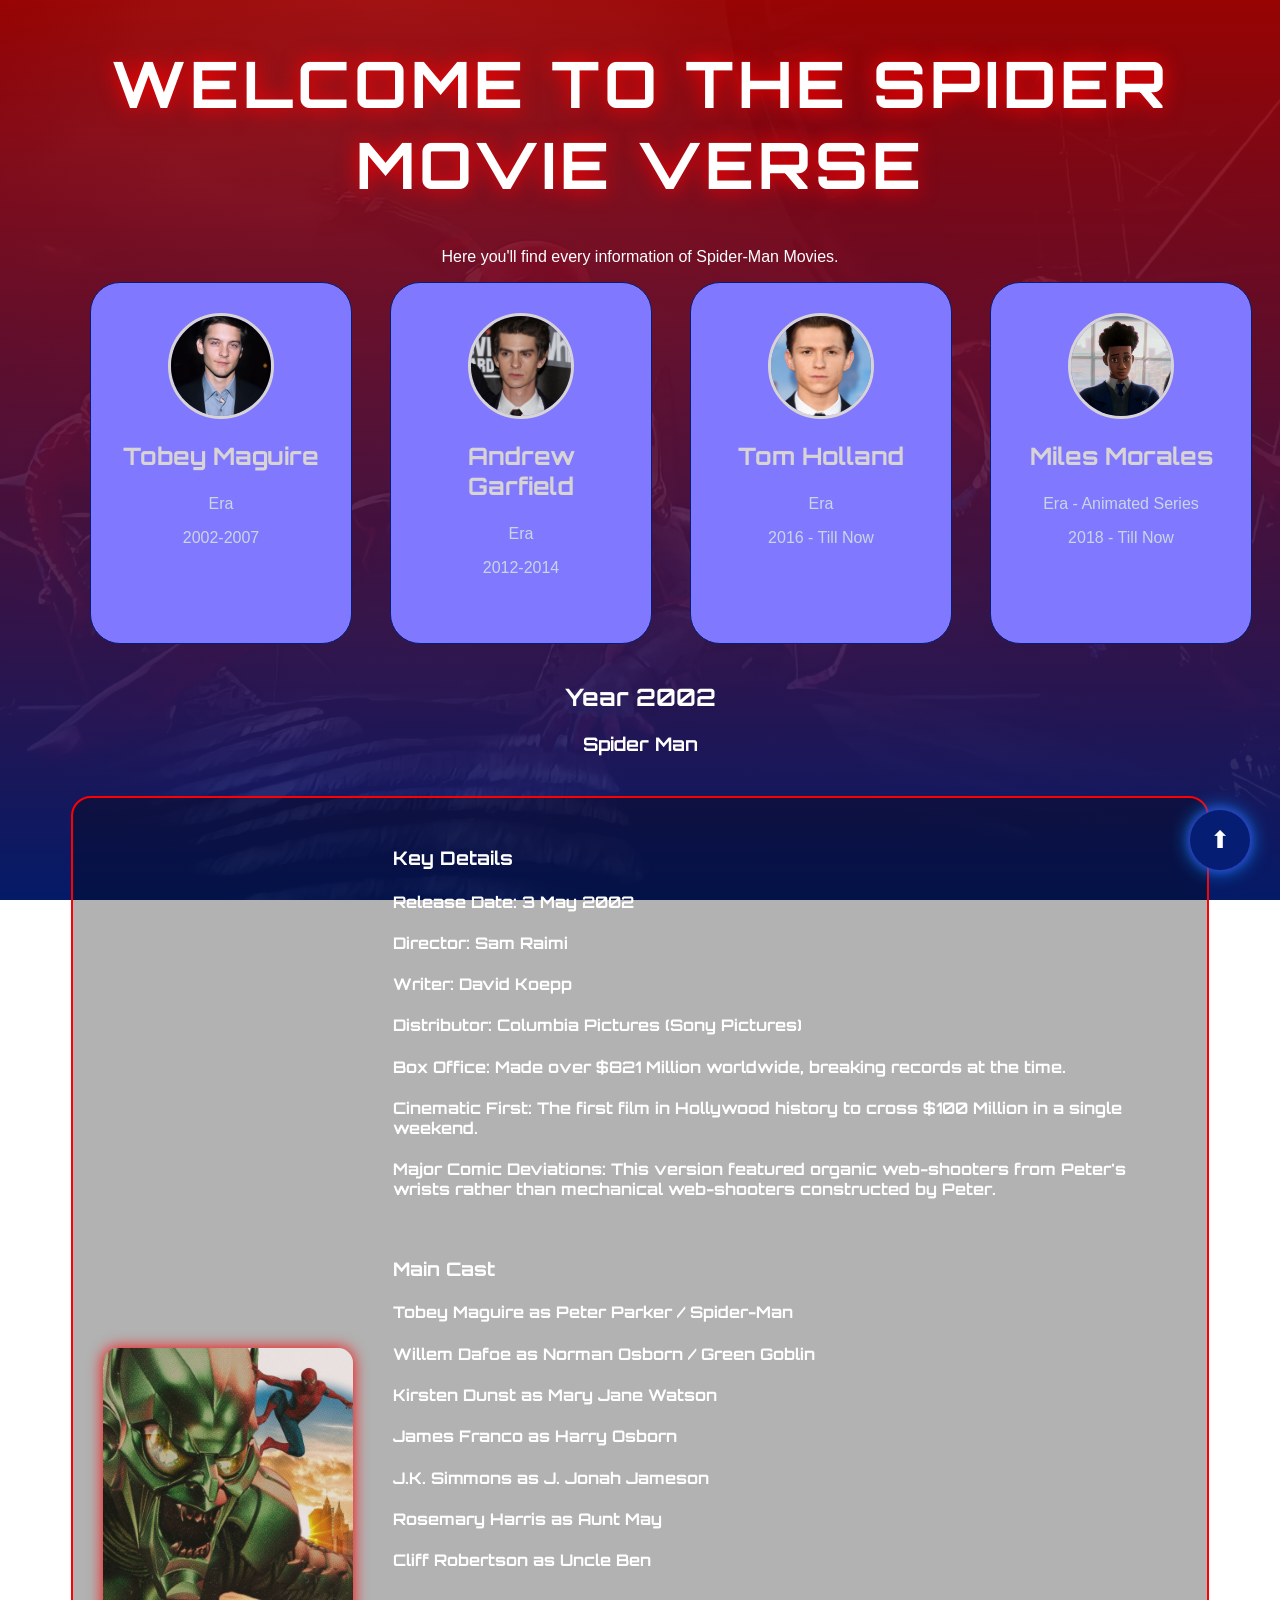
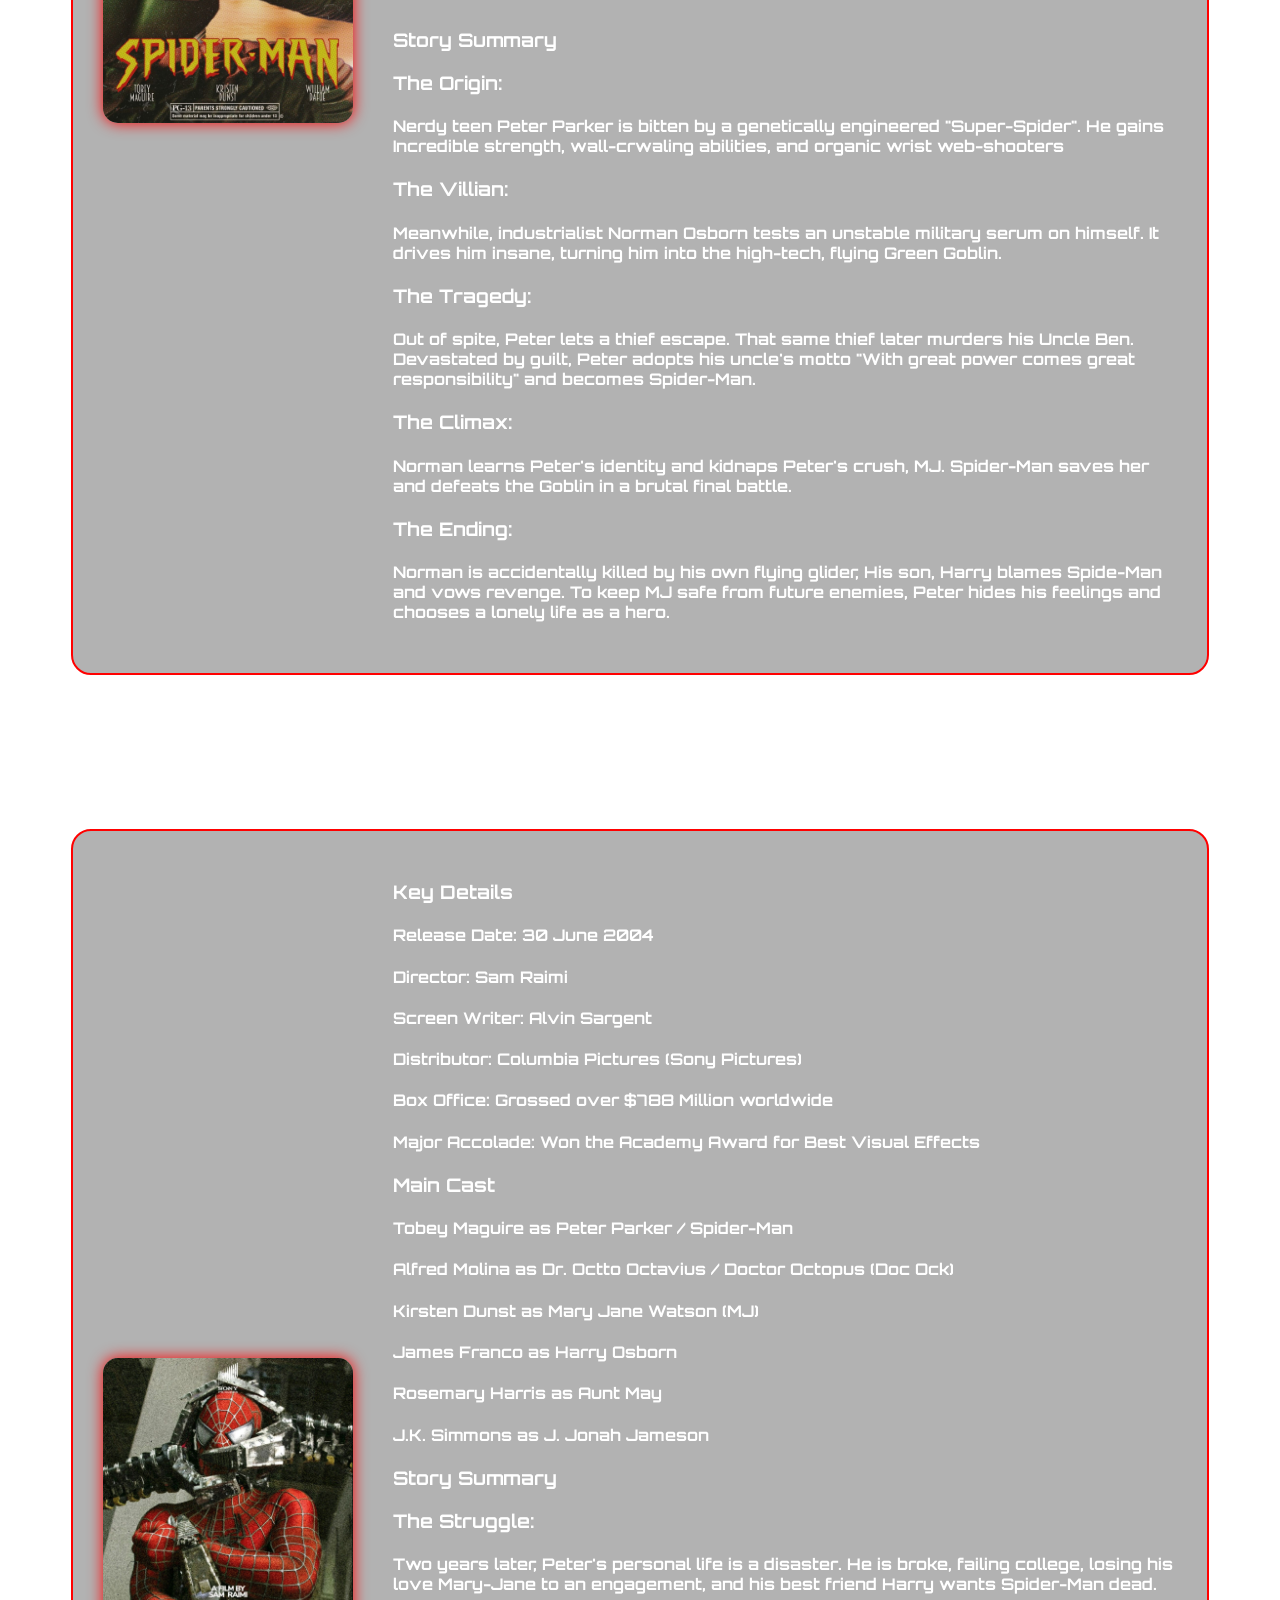
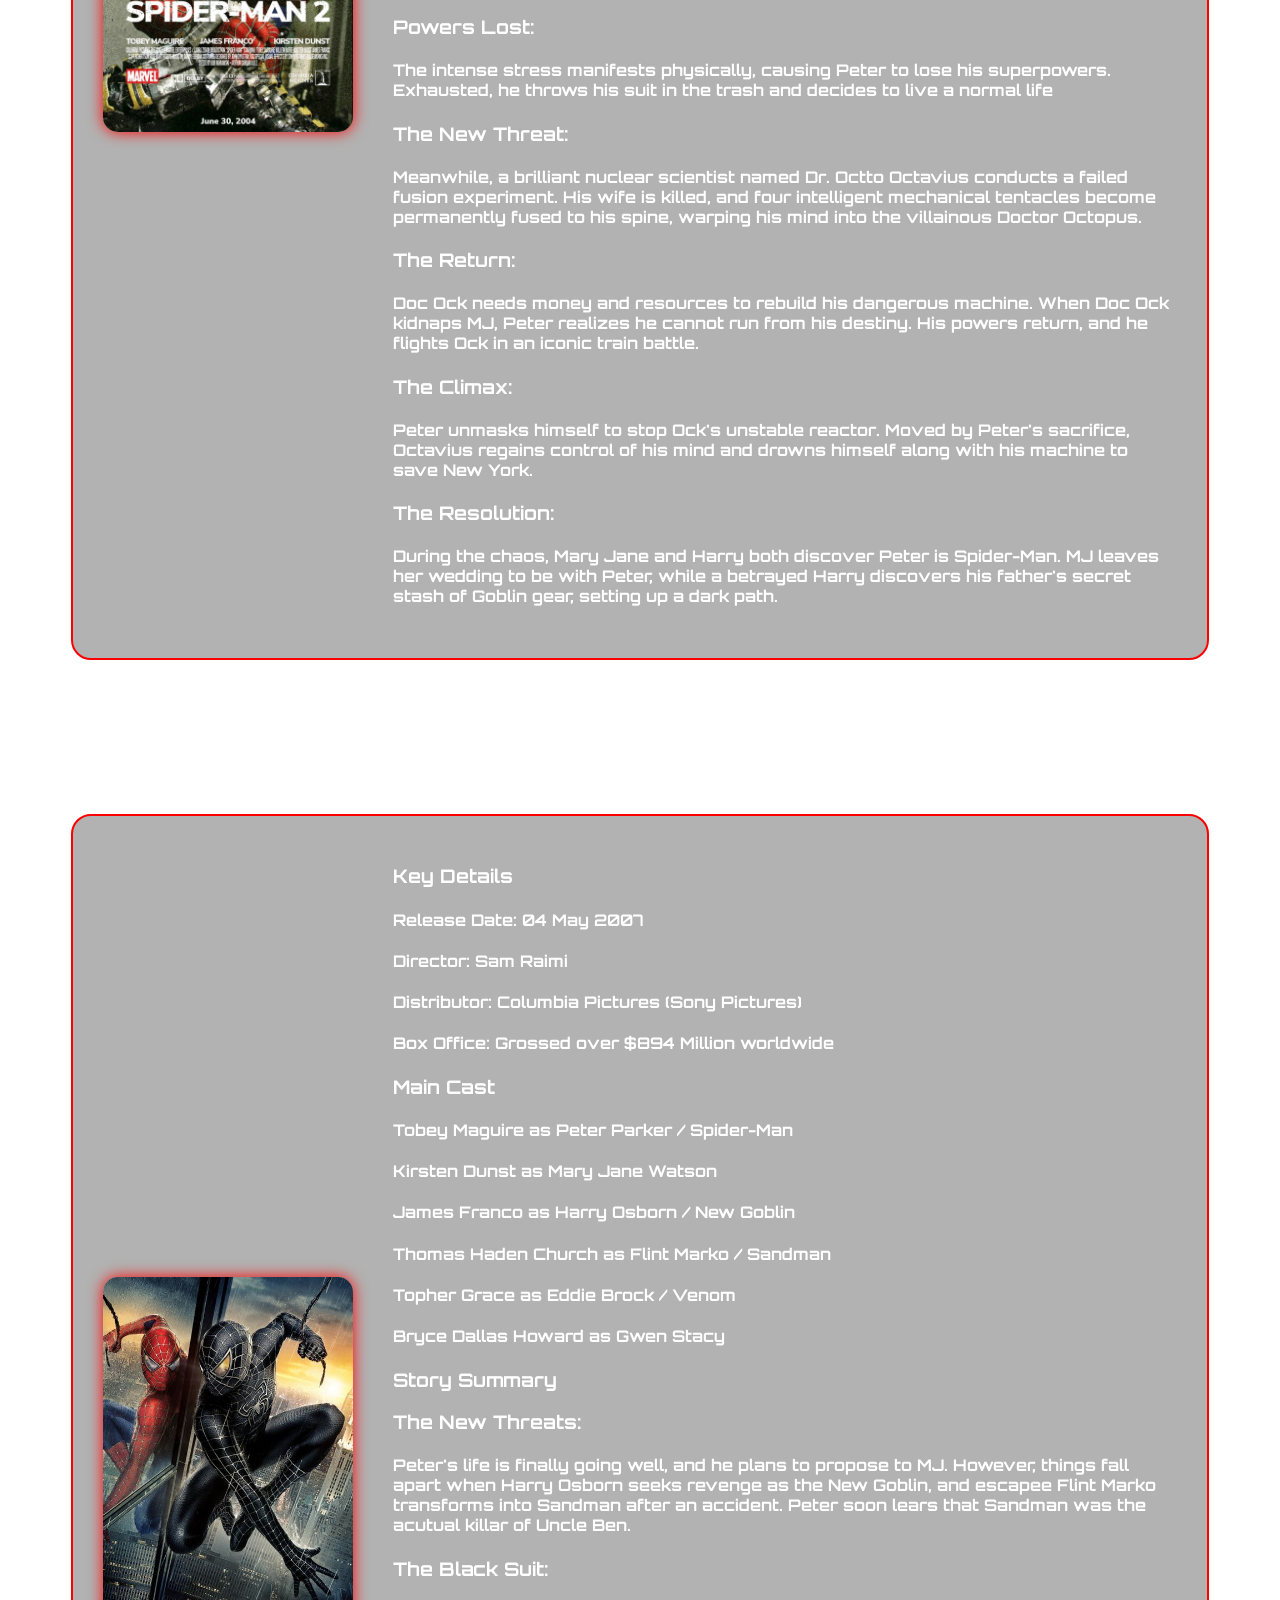
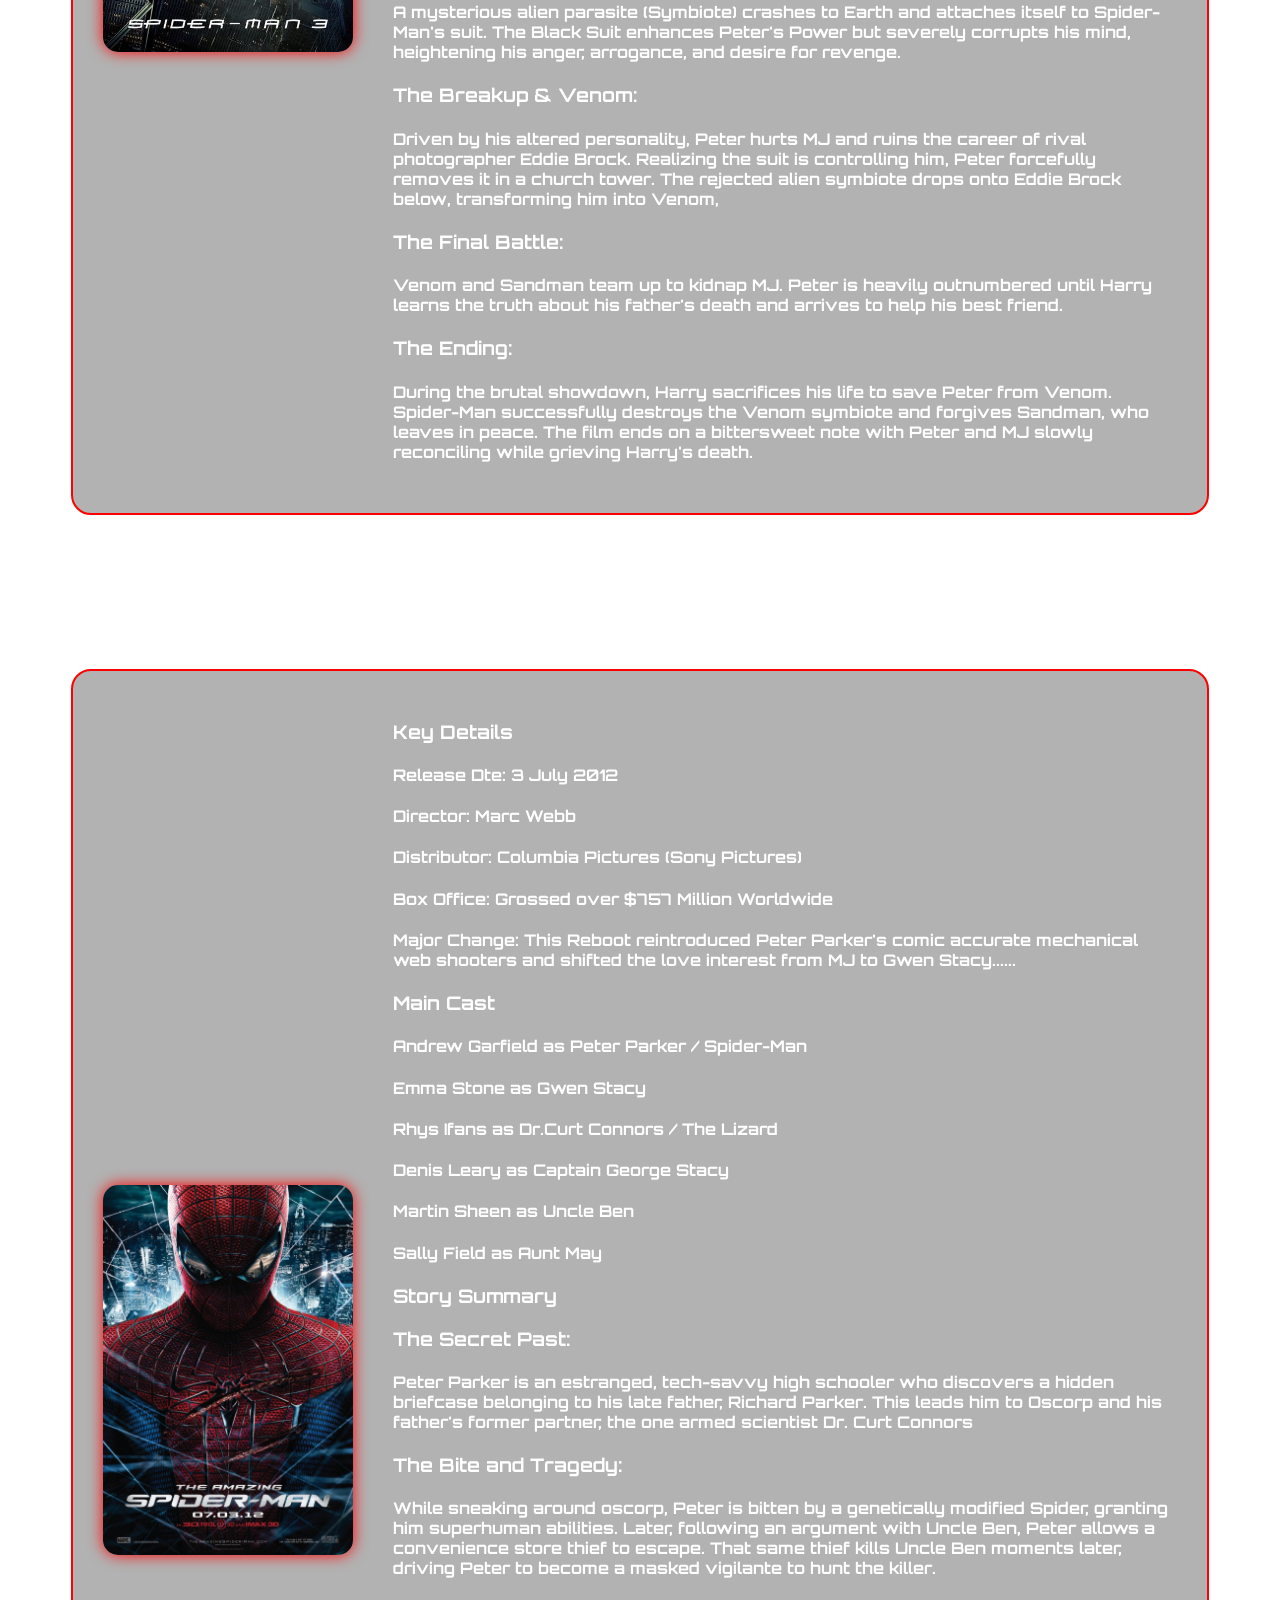
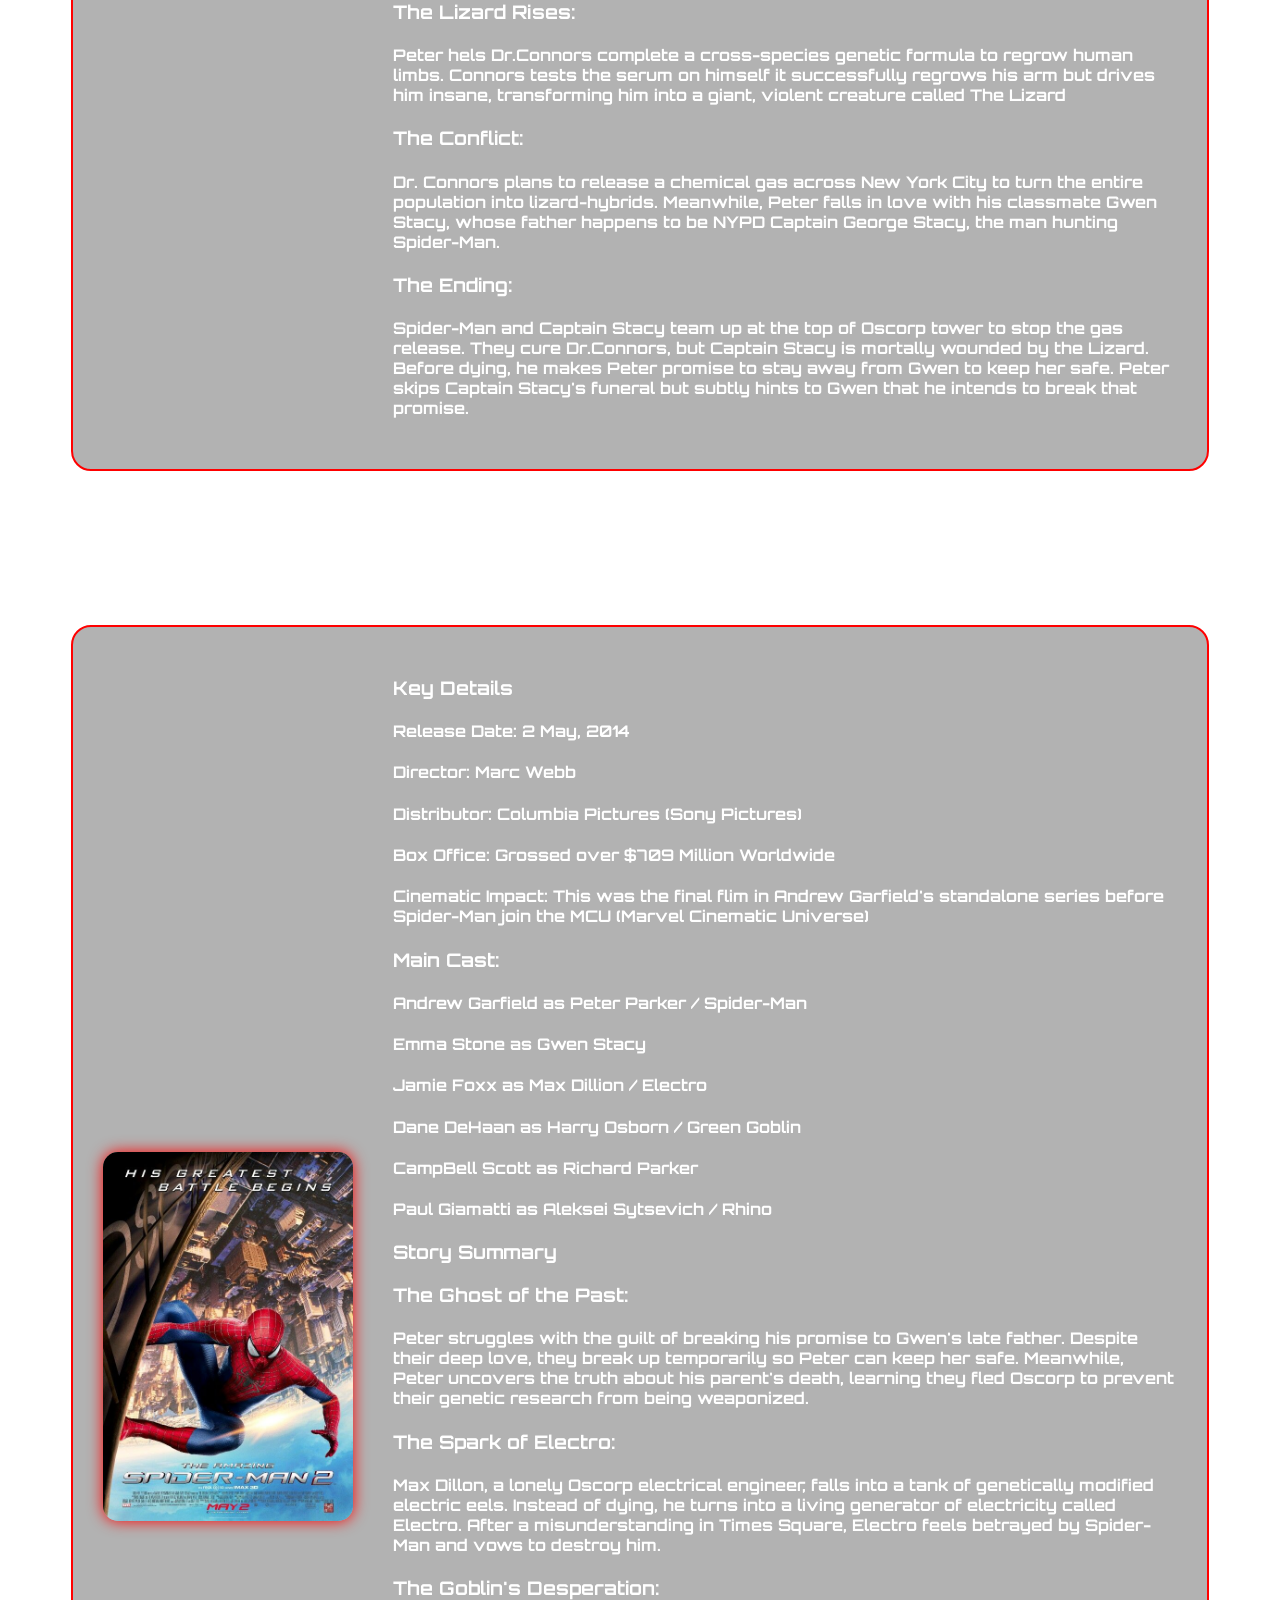
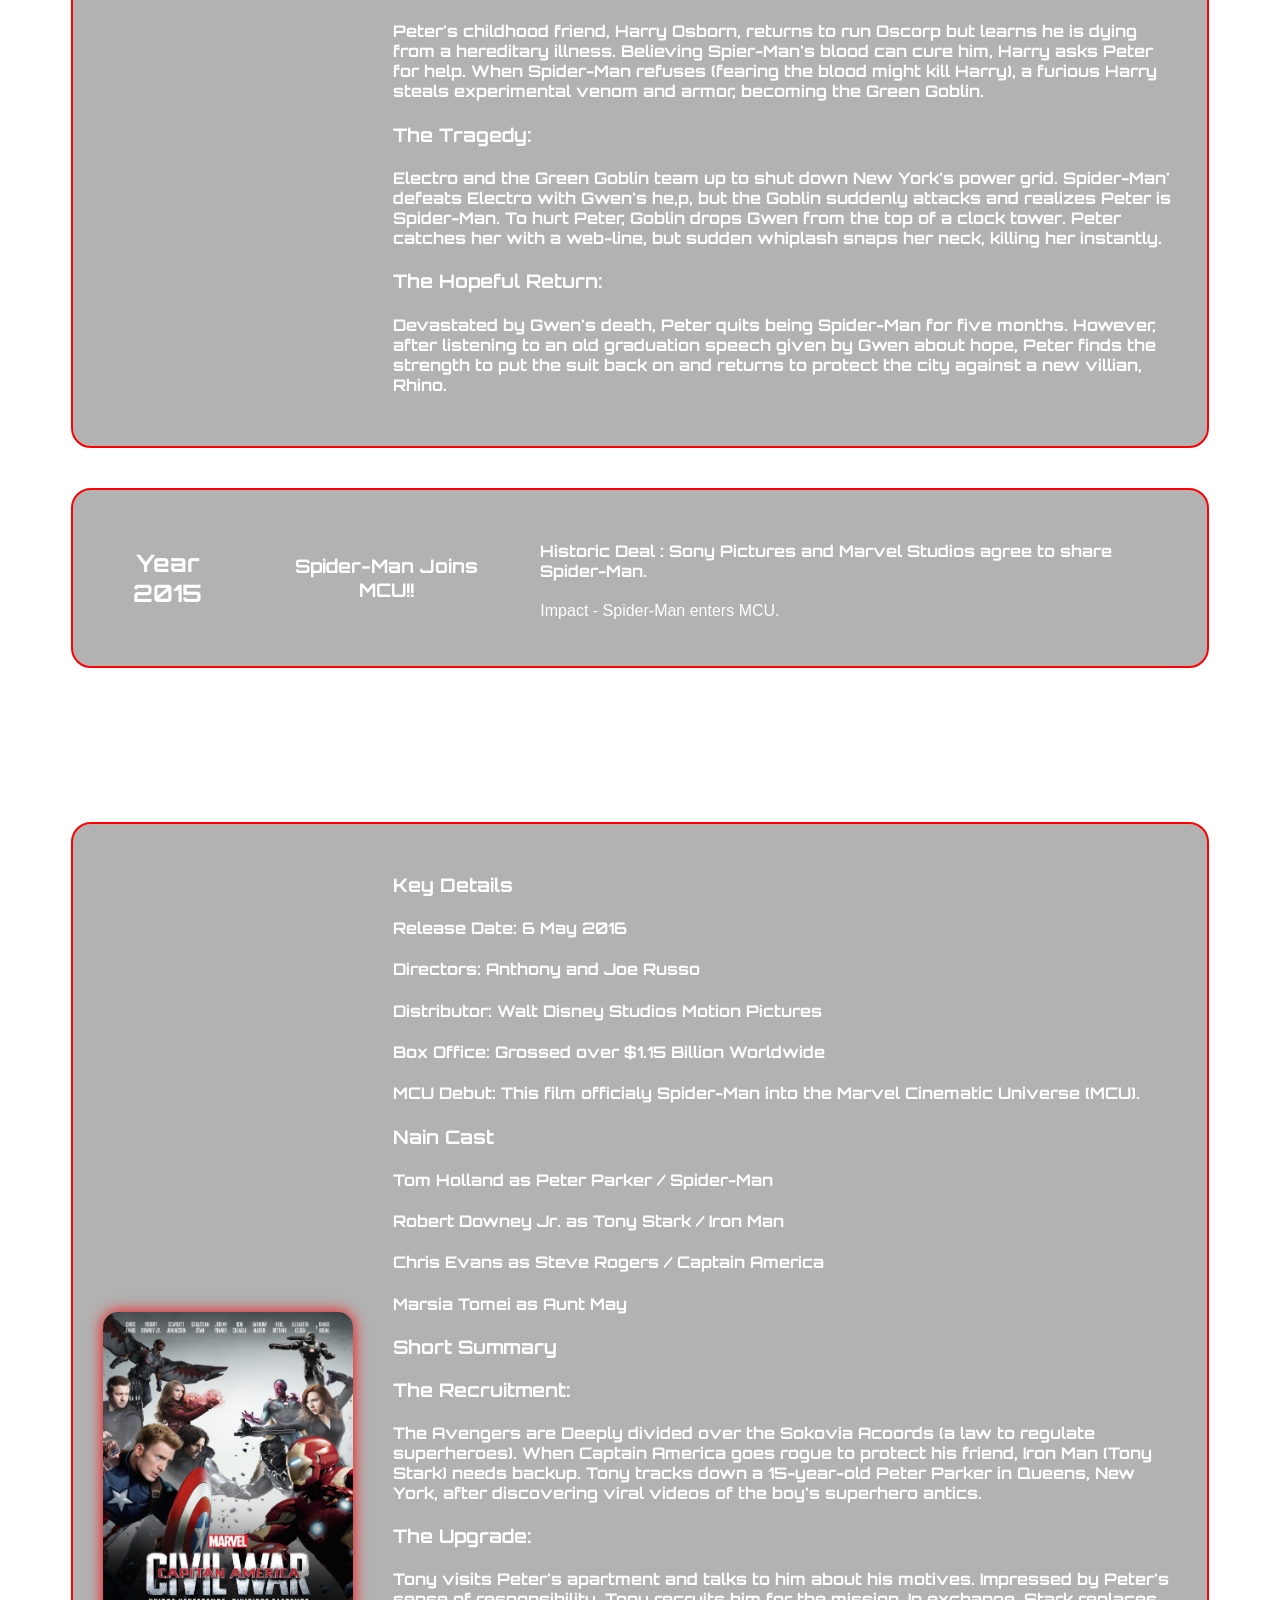
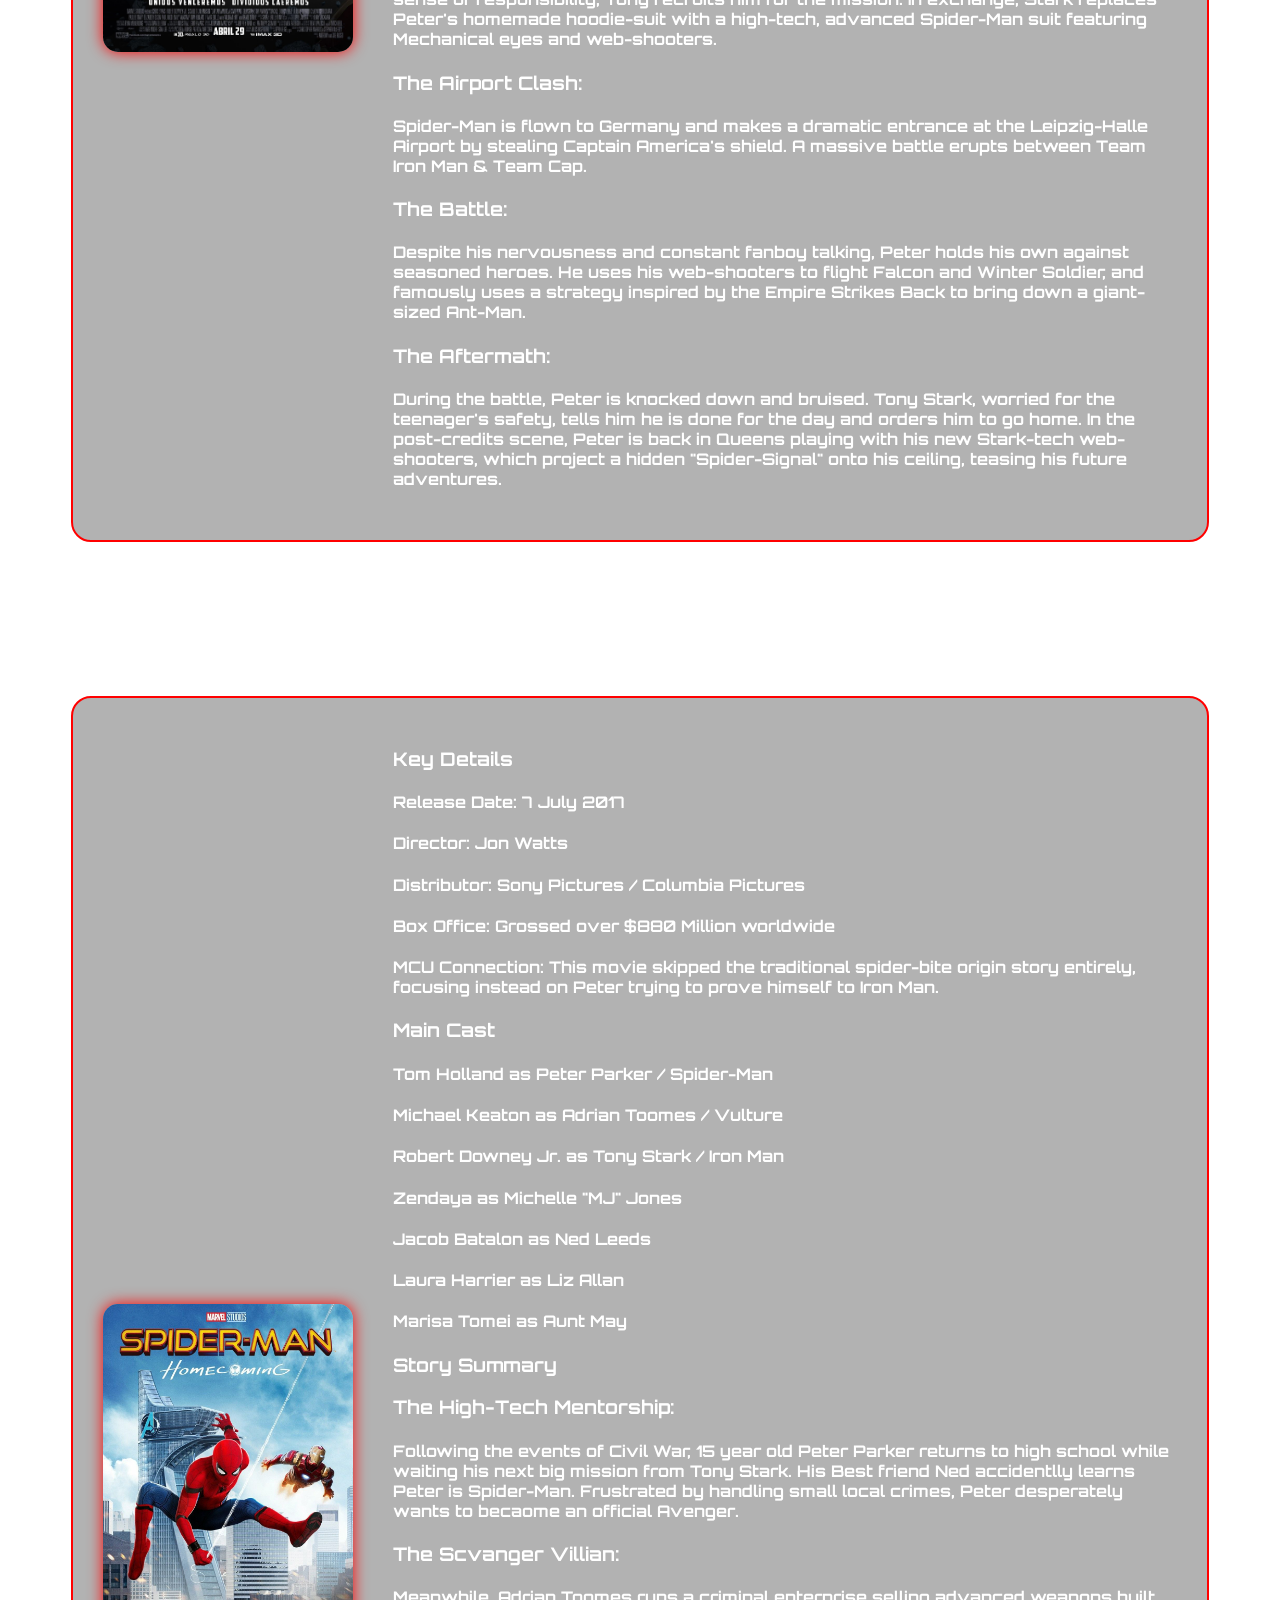
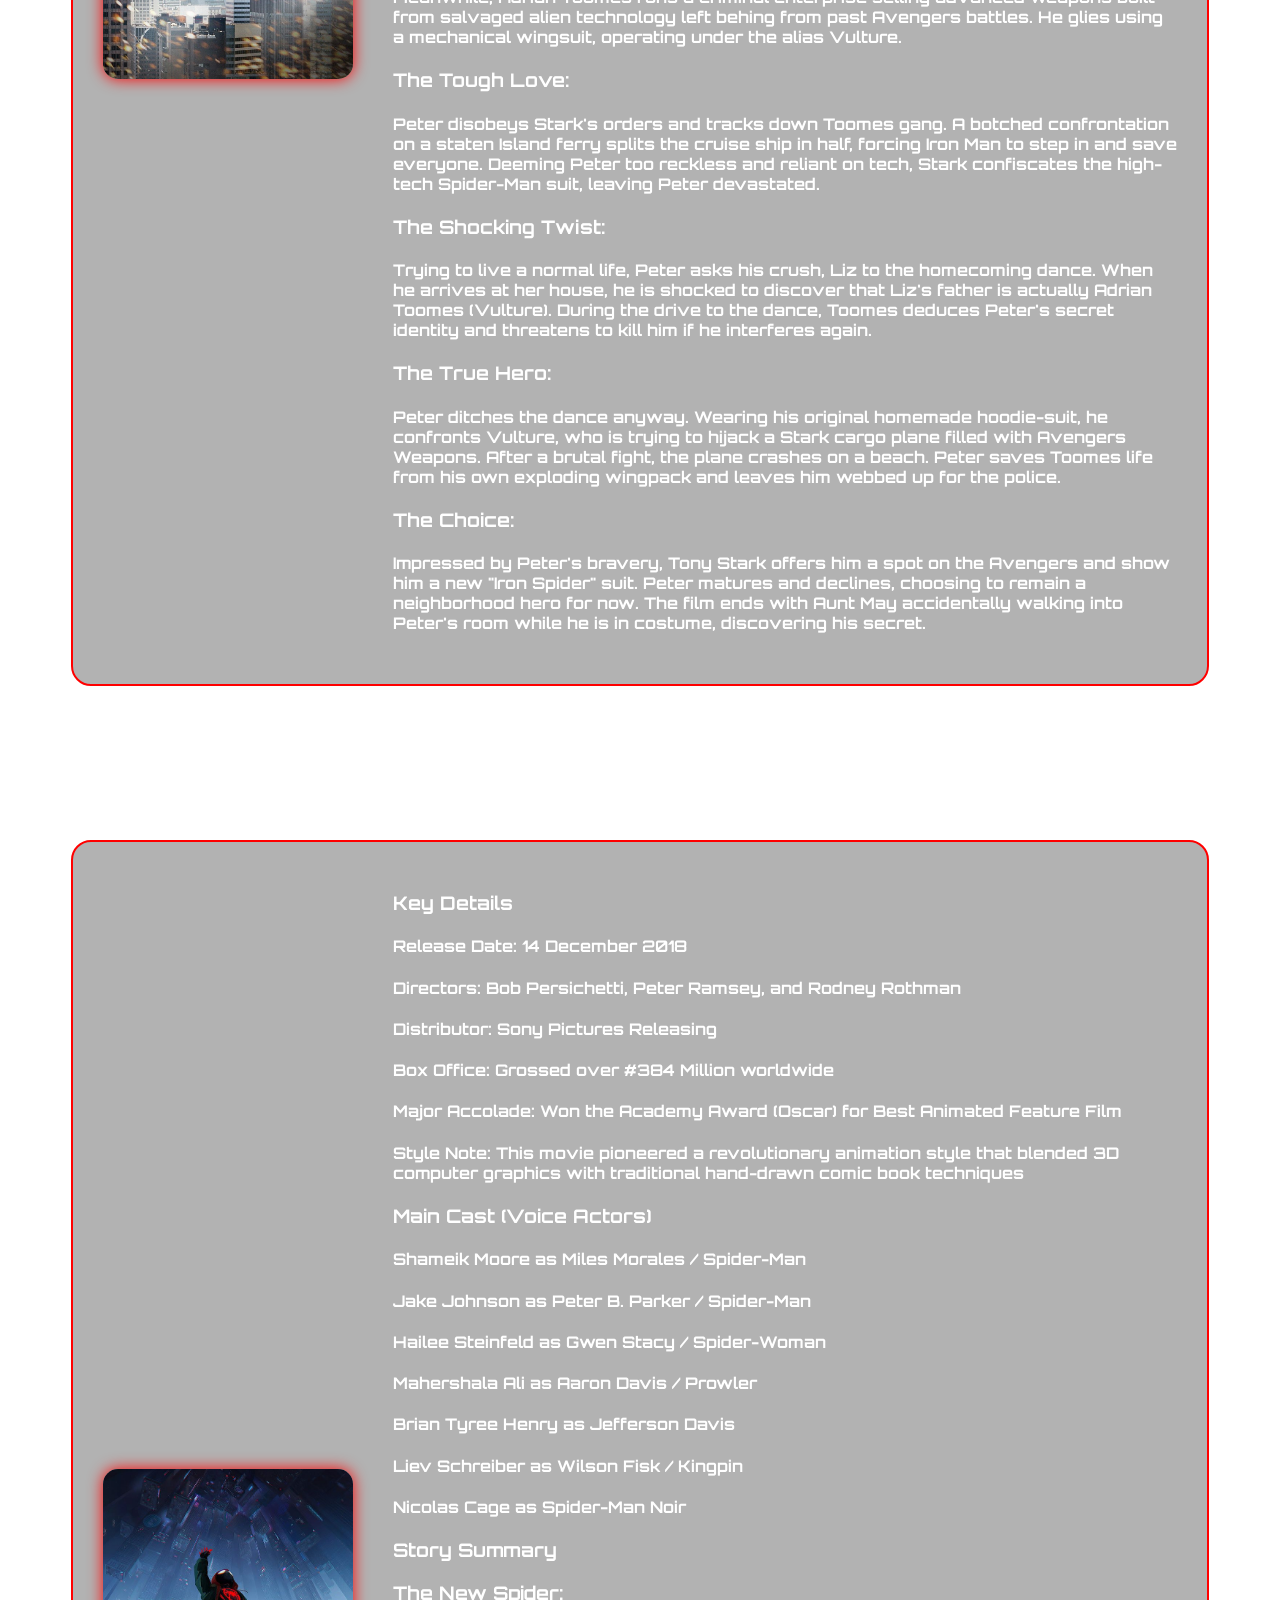
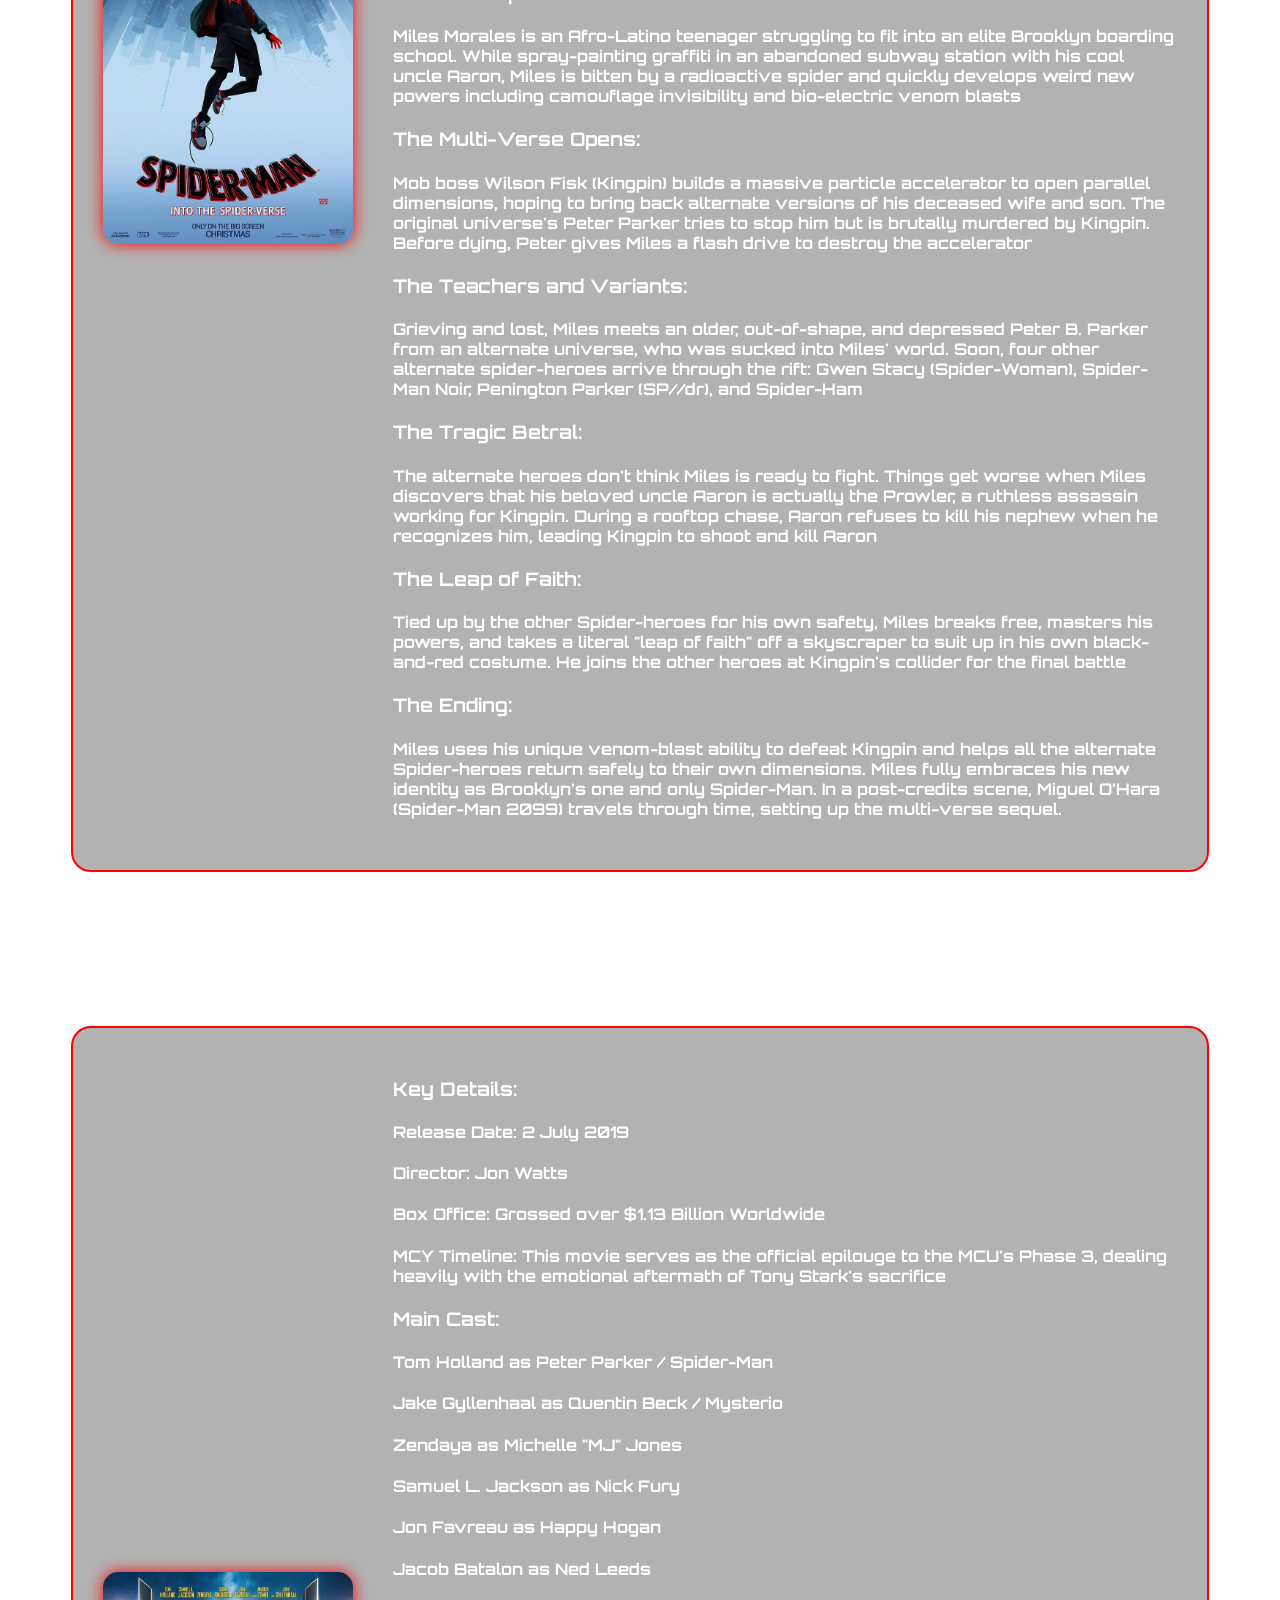
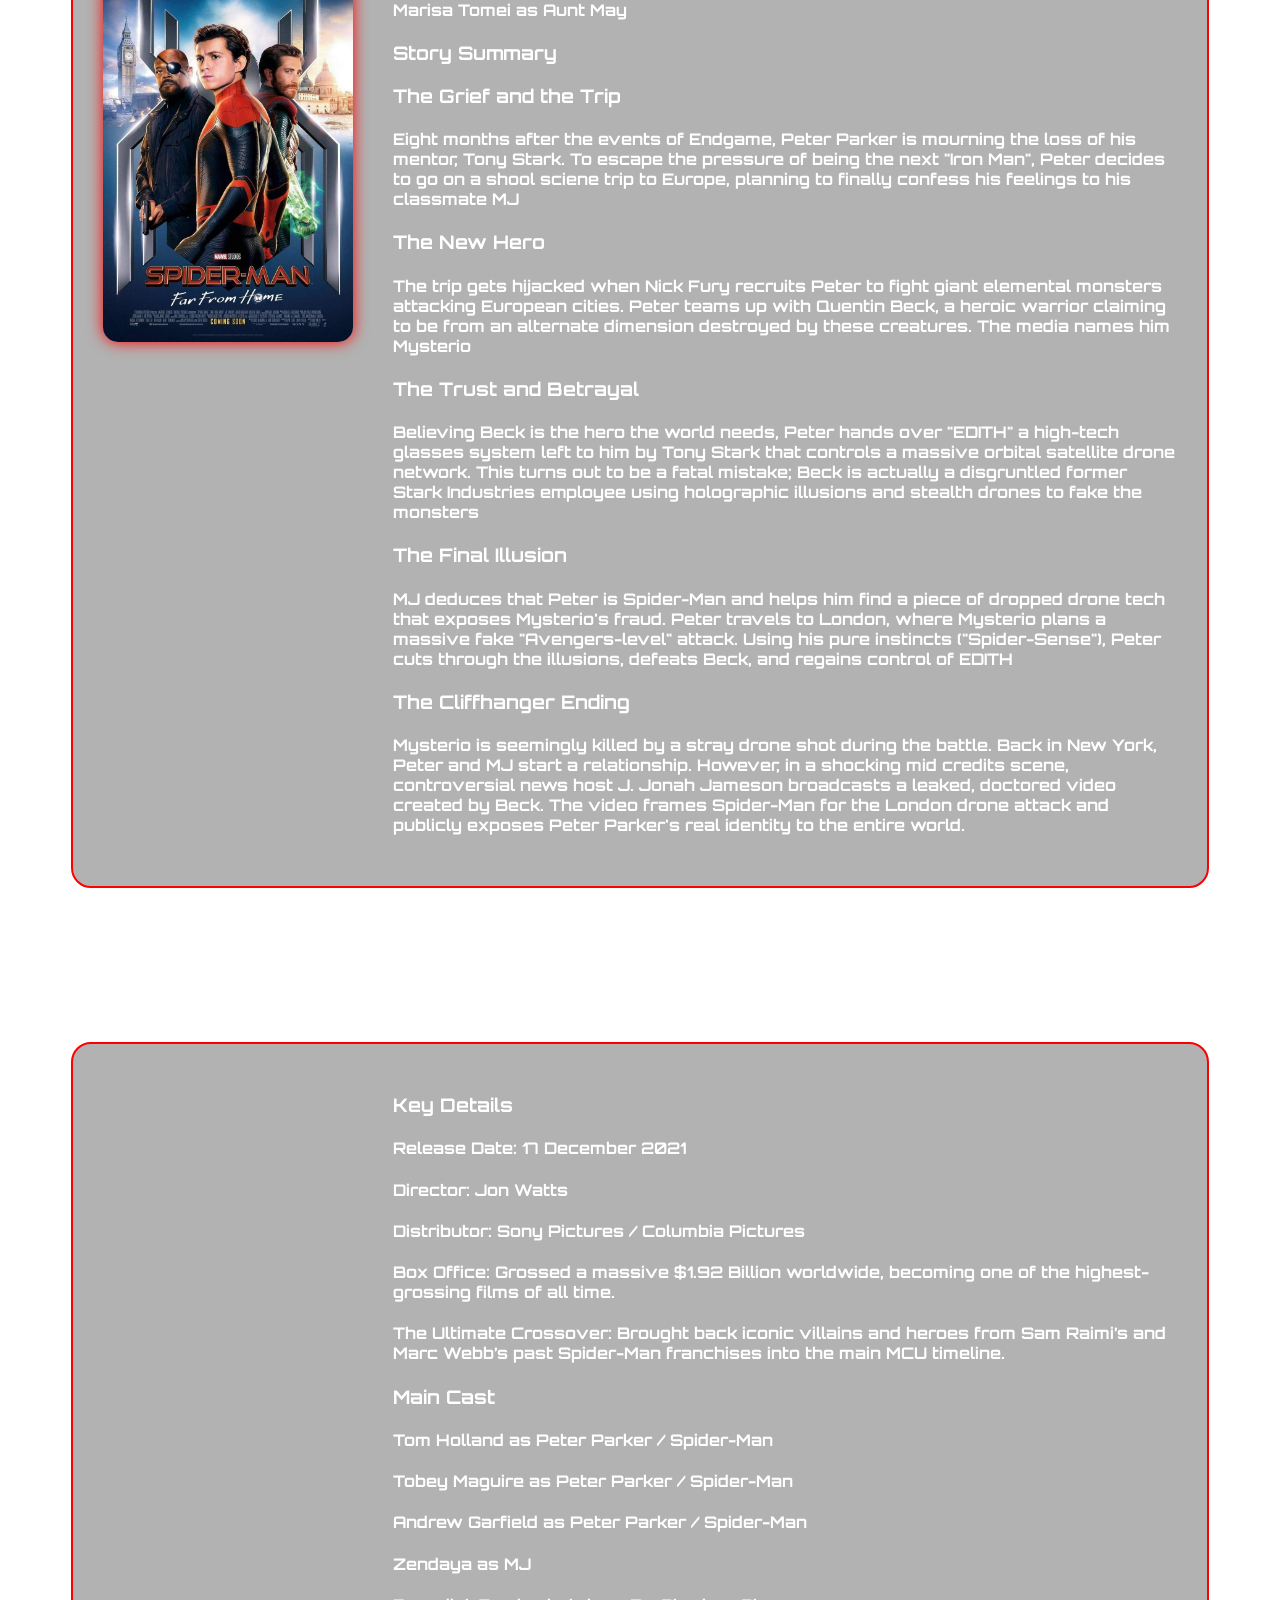
<file: Movie Era.html>
<!DOCTYPE html>

    <html lang="en">

        <head>

            <title>Movie Era - Spider Verse</title>
            <link rel="stylesheet" href="css/movie era.css">
            <link href="https://fonts.googleapis.com/css2?family=Orbitron:wght@400;700&display=swap" rel="stylesheet">
            
        </head>

        <body>

            <button id="goTopBtn" onclick="goToTop()">
                ⬆
            </button>

            <h1>Welcome To The Spider Movie Verse</h1>

            <p>Here you'll find every information of Spider-Man Movies.</p>

            <div class="movie-actor-part">

                <a href="#tobey" class="part-link">

                    <div class="flip-card">

                        <div class="flip-inner">

                            <div class="flip-front">

                                <img src="assets/images/spider-mans/Tobey Maguire.jpg">

                                <h3>Tobey Maguire</h3>

                                <p>Era</p>

                                <p>2002-2007</p>

                            </div>

                            <div class="flip-back">

                                <p>
                                Click to redirect!
                                </p>

                            </div>

                        </div>

                    </div>
                
                </a>

                <a href="#andrew" class="part-link">

                    <div class="flip-card">

                        <div class="flip-inner">

                            <div class="flip-front">

                                <img src="assets/images/spider-mans/Andrew Garfield.jpg">

                                <h3>Andrew Garfield</h3>

                                <p>Era</p>

                                <p>2012-2014</p>

                            </div>

                            <div class="flip-back">

                                <p>
                                Click to redirect!
                                </p>

                            </div>

                        </div>

                    </div>

                </a>

                <a href="#tom" class="part-link">

                    <div class="flip-card">

                        <div class="flip-inner">

                            <div class="flip-front">

                                <img src="assets/images/spider-mans/Tom Holland.jpg">

                                <h3>Tom Holland</h3>

                                <p>Era</p>

                                <p>2016 - Till Now</p>

                            </div>

                            <div class="flip-back">

                                <p>
                                Click to redirect!
                                </p>

                            </div>

                        </div>

                    </div>

                </a>

                <a href="#miles" class="part-link">

                    <div class="flip-card">

                        <div class="flip-inner">

                            <div class="flip-front">

                                <img src="assets/images/spider-mans/Miles Morales.jpg">

                                <h3>Miles Morales</h3>

                                <p>Era - Animated Series</p>

                                <p>2018 - Till Now</p>

                            </div>

                            <div class="flip-back">

                                <p>
                                Click to redirect!
                                </p>

                            </div>

                        </div>

                    </div>
                
                </a>

            </div>


            <section class="movies">

                <h2 id="tobey">Year 2002</h2>

                <h3>Spider Man</h3>

                <div class="movie-card">

                    <img src="assets/images/posters/Spider Man 2002.jpg">

                        <div class="movie-info">

                    <h3>Key Details</h3>

                        <h4>Release Date: 3 May 2002</h4>
                        <h4>Director: Sam Raimi</h4>
                        <h4>Writer: David Koepp</h4>
                        <h4>Distributor: Columbia Pictures (Sony Pictures)</h4>
                        <h4>Box Office: Made over $821 Million worldwide, breaking records at the time.</h4>
                        <h4>Cinematic First: The first film in Hollywood history to cross $100 Million in a single weekend.</h4>
                        <h4>Major Comic Deviations: This version featured organic web-shooters from Peter's wrists rather than mechanical web-shooters constructed by Peter.</h4>

                            <br>

                    <h3>Main Cast</h3>

                            <h4>Tobey Maguire as Peter Parker / Spider-Man</h4>
                            <h4>Willem Dafoe as Norman Osborn / Green Goblin</h4>
                            <h4>Kirsten Dunst as Mary Jane Watson</h4>
                            <h4>James Franco as Harry Osborn</h4>
                            <h4>J.K. Simmons as J. Jonah Jameson</h4>
                            <h4>Rosemary Harris as Aunt May</h4>
                            <h4>Cliff Robertson as Uncle Ben</h4>

                    
                        <br>

                        <h3>Story Summary</h3>

                    <h3>The Origin:</h3>

                        <h4>Nerdy teen Peter Parker is bitten by a  genetically engineered "Super-Spider". He gains Incredible strength, wall-crwaling abilities, and organic wrist web-shooters</h4>

                    <h3>The Villian:</h3>

                        <h4>Meanwhile, industrialist Norman Osborn tests an unstable military serum on himself. It drives him insane, turning him into the high-tech, flying Green Goblin.</h4>

                    <h3>The Tragedy:</h3>

                        <h4>Out of spite, Peter lets a thief escape. That same thief later murders his Uncle Ben. Devastated by guilt, Peter adopts his uncle's motto "With great power comes great responsibility" and becomes Spider-Man.</h4>

                    <h3>The Climax:</h3>

                        <h4>Norman learns Peter's identity and kidnaps Peter's crush, MJ. Spider-Man saves her and defeats the Goblin in a brutal final battle.</h4>

                    <h3>The Ending:</h3>

                        <h4>Norman is accidentally killed by his own flying glider, His son, Harry blames Spide-Man and vows revenge. To keep MJ safe from future enemies, Peter hides his feelings and chooses a lonely life as a hero.</h4>

                    </div>

            </div>

                <h2>Year 2004</h2>

                    <h3>Spider-Man 2</h3>

                    <div class="movie-card">

                        <img src="assets/images/posters/Spider Man 2004.jpg">
                        
                            <div class="movie-info">

                        

                        <h3>Key Details</h3>

                            <h4>Release Date: 30 June 2004</h4>
                            <h4>Director: Sam Raimi</h4>
                            <h4>Screen Writer: Alvin Sargent</h4>
                            <h4>Distributor: Columbia Pictures (Sony Pictures)</h4>
                            <h4>Box Office: Grossed over $788 Million worldwide</h4>
                            <h4>Major Accolade: Won the Academy Award for Best Visual Effects</h4>

                        <h3>Main Cast</h3>

                            <h4>Tobey Maguire as Peter Parker / Spider-Man</h4>
                            <h4>Alfred Molina as Dr. Octto Octavius / Doctor Octopus (Doc Ock)</h4>
                            <h4>Kirsten Dunst as Mary Jane Watson (MJ)</h4>
                            <h4>James Franco as Harry Osborn</h4>
                            <h4>Rosemary Harris as Aunt May</h4>
                            <h4>J.K. Simmons as J. Jonah Jameson</h4>

                        <h3>Story Summary</h3>

                            <h3>The Struggle:</h3>

                                <h4>Two years later, Peter's personal life is a disaster. He is broke, failing college, losing his love Mary-Jane to an engagement, and his best friend Harry wants Spider-Man dead.</h4>
                            
                            <h3>Powers Lost:</h3>

                                <h4>The intense stress manifests physically, causing Peter to lose his superpowers. Exhausted, he throws his suit in the trash and decides to live a normal life</h4>
        
                            <h3>The New Threat:</h3>

                                <h4>Meanwhile, a brilliant nuclear scientist named Dr. Octto Octavius conducts a failed fusion experiment. His wife is killed, and four intelligent mechanical tentacles become permanently fused to his spine, warping his mind into the villainous Doctor Octopus.</h4>

                            <h3>The Return:</h3>

                                <h4>Doc Ock needs money and resources to rebuild his dangerous machine. When Doc Ock kidnaps MJ, Peter realizes he cannot run from his destiny. His powers return, and he flights Ock in an iconic train battle.</h4>

                            <h3>The Climax:</h3>

                                <h4>Peter unmasks himself to stop Ock's unstable reactor. Moved by Peter's sacrifice, Octavius regains control of his mind and drowns himself along with his machine to save New York.</h4>

                            <h3>The Resolution:</h3>

                                <h4>During the chaos, Mary Jane and Harry both discover Peter is Spider-Man. MJ leaves her wedding to be with Peter, while a betrayed Harry discovers his father's secret stash of Goblin gear, setting up a dark path.</h4>

                                </div>

                            </div>

                    <h2>Year 2007</h2>

                            <h3>Spider-Man 3</h3>

                                <div class="movie-card">

                                    <img src="assets/images/posters/Spider Man 2007.jpg">

                                        <div class="movie-info">

                                <h3>Key Details</h3>

                                    <h4>Release Date: 04 May 2007</h4>
                                    <h4>Director: Sam Raimi</h4>
                                    <h4>Distributor: Columbia Pictures (Sony Pictures)</h4>
                                    <h4>Box Office: Grossed over $894 Million worldwide</h4>

                                <h3>Main Cast</h3>

                                    <h4>Tobey Maguire as Peter Parker / Spider-Man</h4>
                                    <h4>Kirsten Dunst as Mary Jane Watson</h4>
                                    <h4>James Franco as Harry Osborn / New Goblin</h4>
                                    <h4>Thomas Haden Church as Flint Marko / Sandman</h4>
                                    <h4>Topher Grace as Eddie Brock / Venom</h4>
                                    <h4>Bryce Dallas Howard as Gwen Stacy</h4>

                                <h3>Story Summary</h3>
                            
                                    <h3>The New Threats:</h3>

                                        <h4>Peter's life is finally going well, and he plans to propose to MJ. However, things fall apart when Harry Osborn seeks revenge as the New Goblin, and escapee Flint Marko transforms into Sandman after an accident. Peter soon lears that Sandman was the acutual killar of Uncle Ben.</h4>

                                    <h3>The Black Suit:</h3>

                                        <h4>A mysterious alien parasite (Symbiote) crashes to Earth and attaches itself to Spider-Man's suit. The Black Suit enhances Peter's Power but severely corrupts his mind, heightening his anger, arrogance, and desire for revenge.</h4>

                                    <h3>The Breakup & Venom:</h3>

                                        <h4>Driven by his altered personality, Peter hurts MJ and ruins the career of rival photographer Eddie Brock. Realizing the suit is controlling him, Peter forcefully removes it in a church tower. The rejected alien symbiote drops onto Eddie Brock below, transforming him into Venom,</h4>

                                    <h3>The Final Battle:</h3>

                                        <h4>Venom and Sandman team up to kidnap MJ. Peter is heavily outnumbered until Harry learns the truth about his father's death and arrives to help his best friend.</h4>

                                    <h3>The Ending:</h3>

                                        <h4>During the brutal showdown, Harry sacrifices his life to save Peter from Venom. Spider-Man successfully destroys the Venom symbiote and forgives Sandman, who leaves in peace. The film ends on a bittersweet note with Peter and MJ slowly reconciling while grieving Harry's death.</h4>

                                </div>

                            </div>

                    <h2 id="andrew">Year 2012</h2>

                            <h3>The Amazing Spider-Man</h3>

                            <div class="movie-card">

                                <img src="assets/images/posters/Amazing Spider Man 2012.jpg">

                                    <div class="movie-info">

                                <h3>Key Details</h3>

                                    <h4>Release Dte: 3 July 2012</h4>
                                    <h4>Director: Marc Webb</h4>
                                    <h4>Distributor: Columbia Pictures (Sony Pictures)</h4>
                                    <h4>Box Office: Grossed over $757 Million Worldwide</h4>
                                    <h4>Major Change: This Reboot reintroduced Peter Parker's comic accurate mechanical web shooters and shifted the love interest from MJ to Gwen Stacy......</h4>

                                <h3>Main Cast</h3>

                                    <h4>Andrew Garfield as Peter Parker / Spider-Man</h4>
                                    <h4>Emma Stone as Gwen Stacy</h4>
                                    <h4>Rhys Ifans as Dr.Curt Connors / The Lizard</h4>
                                    <h4>Denis Leary as Captain George Stacy</h4>
                                    <h4>Martin Sheen as Uncle Ben</h4>
                                    <h4>Sally Field as Aunt May</h4>

                                <h3>Story Summary</h3>

                                    <h3>The Secret Past:</h3>

                                        <h4>Peter Parker is an estranged, tech-savvy high schooler who discovers a hidden briefcase belonging to his late father, Richard Parker. This leads him to Oscorp and his father's former partner, the one armed scientist Dr. Curt Connors</h4>

                                    <h3>The Bite and Tragedy:</h3>

                                        <h4>While sneaking around oscorp, Peter is bitten by a genetically modified Spider, granting him superhuman abilities. Later, following an argument with Uncle Ben, Peter allows a convenience store thief to escape. That same thief kills Uncle Ben moments later, driving Peter to become a masked vigilante to hunt the killer.</h4>

                                    <h3>The Lizard Rises:</h3>

                                        <h4>Peter hels Dr.Connors complete a cross-species genetic formula to regrow human limbs. Connors tests the serum on himself it successfully regrows his arm but drives him insane, transforming him into a giant, violent creature called The Lizard</h4>

                                    <h3>The Conflict:</h3>

                                        <h4>Dr. Connors plans to release a chemical gas across New York City to turn the entire population into lizard-hybrids. Meanwhile, Peter falls in love with his classmate Gwen Stacy, whose father happens to be NYPD Captain George Stacy, the man hunting Spider-Man.</h4>

                                    <h3>The Ending:</h3>

                                        <h4>Spider-Man and Captain Stacy team up at the top of Oscorp tower to stop the gas release. They cure Dr.Connors, but Captain Stacy is mortally wounded by the Lizard. Before dying, he makes Peter promise to stay away from Gwen to keep her safe. Peter skips Captain Stacy's funeral but subtly hints to Gwen that he intends to break that promise.</h4>

                                    </div>

                                </div>

        

                    <h2>Year 2014</h2>

                            <h3>The Amazing Spider-Man 2</h3>

                                <div class="movie-card">

                                    <img src="assets/images/posters/Amazing Spider Man 2 2014.jpg">

                                        <div class="movie-info">

                                <h3>Key Details</h3>

                                    <h4>Release Date: 2 May, 2014</h4>
                                    <h4>Director: Marc Webb</h4>
                                    <h4>Distributor: Columbia Pictures (Sony Pictures)</h4>
                                    <h4>Box Office: Grossed over $709 Million Worldwide</h4>
                                    <h4>Cinematic Impact: This was the final flim in Andrew Garfield's standalone series before Spider-Man join the MCU (Marvel Cinematic Universe)</h4>

                                <h3>Main Cast:</h3>
                                
                                    <h4>Andrew Garfield as Peter Parker / Spider-Man</h4>
                                    <h4>Emma Stone as Gwen Stacy</h4>
                                    <h4>Jamie Foxx as Max Dillion / Electro</h4>
                                    <h4>Dane DeHaan as Harry Osborn / Green Goblin</h4>
                                    <h4>CampBell Scott as Richard Parker</h4>
                                    <h4>Paul Giamatti as Aleksei Sytsevich / Rhino</h4>

                                <h3>Story Summary</h3>

                                    <h3>The Ghost of the Past:</h3>

                                        <h4>Peter struggles with the guilt of breaking his promise to Gwen's late father. Despite their deep love, they break up temporarily so Peter can keep her safe. Meanwhile, Peter uncovers the truth about his parent's death, learning they fled Oscorp to prevent their genetic research from being weaponized.</h4>

                                    <h3>The Spark of Electro:</h3>

                                        <h4>Max Dillon, a lonely Oscorp electrical engineer, falls into a tank of genetically modified electric eels. Instead of dying, he turns into a living generator of electricity called Electro. After a misunderstanding in Times Square, Electro feels betrayed by Spider-Man and vows to destroy him.</h4>

                                    <h3>The Goblin's Desperation:</h3>

                                        <h4>Peter's childhood friend, Harry Osborn, returns to run Oscorp but learns he is dying from a hereditary illness. Believing Spier-Man's blood can cure him, Harry asks Peter for help. When Spider-Man refuses (fearing the blood might kill Harry), a furious Harry steals experimental venom and armor, becoming the Green Goblin.</h4>

                                    <h3>The Tragedy:</h3>

                                        <h4>Electro and the Green Goblin team up to shut down New York's power grid. Spider-Man' defeats Electro with Gwen's he,p, but the Goblin suddenly attacks and realizes Peter is Spider-Man. To hurt Peter, Goblin drops Gwen from the top of a clock tower. Peter catches her with a web-line, but sudden whiplash snaps her neck, killing her instantly.</h4>

                                    <h3>The Hopeful Return:</h3>

                       
                                    <h4>Devastated by Gwen's death, Peter quits being Spider-Man for five months. However, after listening to an old graduation speech given by Gwen about hope, Peter finds the strength to put the suit back on and returns to protect the city against a new villian, Rhino.</h4>

                                </div>

                            </div>


                            <div class="movie-card">

                    <h2>Year 2015</h2>

                        <h3>Spider-Man Joins MCU!!</h3>

                            <div class="movie-info">

                            <h4>Historic Deal : Sony Pictures and Marvel Studios agree to share Spider-Man.</h4>

                            <p>Impact - Spider-Man enters MCU.</p>

                            </div>

                            </div>

                    <h2 id="tom">Year 2016</h2>

                        <h3>Captain America: Civil War</h3>

                            <div class="movie-card">

                                <img src="assets/images/posters/Civil War 2016.jpg">

                                    <div class="movie-info">

                            <h3>Key Details</h3>

                                <h4>Release Date: 6 May 2016</h4>

                                <h4>Directors: Anthony and Joe Russo</h4>

                                <h4>Distributor: Walt Disney Studios Motion Pictures</h4>

                                <h4>Box Office: Grossed over $1.15 Billion Worldwide</h4>

                                <h4>MCU Debut: This film officialy Spider-Man into the Marvel Cinematic Universe (MCU).</h4>

                            <h3>Nain Cast</h3>

                                <h4>Tom Holland as Peter Parker / Spider-Man</h4>
                                
                                <h4>Robert Downey Jr. as Tony Stark / Iron Man</h4>

                                <h4>Chris Evans as Steve Rogers / Captain America</h4>

                                <h4>Marsia Tomei as Aunt May</h4>

                            <h3>Short Summary</h3>

                                <h3>The Recruitment:</h3>

                                    <h4>The Avengers are Deeply divided over the Sokovia Acoords (a law to regulate superheroes). When Captain America goes rogue to protect his friend, Iron Man (Tony Stark) needs backup. Tony tracks down a 15-year-old Peter Parker in Queens, New York, after discovering viral videos of the boy's superhero antics.</h4>

                                <h3>The Upgrade:</h3>

                                    <h4>Tony visits Peter's apartment and talks to him about his motives. Impressed by Peter's sense of responsibility, Tony recruits him for the mission. In exchange, Stark replaces Peter's homemade hoodie-suit with a high-tech, advanced Spider-Man suit featuring Mechanical eyes and web-shooters.</h4>

                                <h3>The Airport Clash:</h3>

                                    <h4>Spider-Man is flown to Germany and makes a dramatic entrance at the Leipzig-Halle Airport by stealing Captain America's shield. A massive battle erupts between Team Iron Man & Team Cap.</h4>

                                <h3>The Battle:</h3>

                                    <h4>Despite his nervousness and constant fanboy talking, Peter holds his own against seasoned heroes. He uses his web-shooters to flight Falcon and Winter Soldier, and famously uses a strategy inspired by the Empire Strikes Back to bring down a giant-sized Ant-Man.</h4>

                                <h3>The Aftermath:</h3>

                                    <h4>During the battle, Peter is knocked down and bruised. Tony Stark, worried for the teenager's safety, tells him he is done for the day and orders him to go home. In the post-credits scene, Peter is back in Queens playing with his new Stark-tech web-shooters, which project a hidden "Spider-Signal" onto his ceiling, teasing his future adventures.</h4>
                                
                            </div>

                        </div>

                    <h2>Year 2017</h2>

                        <h3>Spier-Man Homecoming</h3>

                        <div class="movie-card">

                                <img src="assets/images/posters/Spider Man Homecoming 2017.jpg">

                                    <div class="movie-info">

                            <h3>Key Details</h3>

                                <h4>Release Date: 7 July 2017</h4>

                                <h4>Director: Jon Watts</h4>

                                <h4>Distributor: Sony Pictures / Columbia Pictures</h4>

                                <h4>Box Office: Grossed over $880 Million worldwide</h4>

                                <h4>MCU Connection: This movie skipped the traditional spider-bite origin story entirely, focusing instead on Peter trying to prove himself to Iron Man.</h4>

                            <h3>Main Cast</h3>

                                <h4>Tom Holland as Peter Parker / Spider-Man</h4>

                                <h4>Michael Keaton as Adrian Toomes / Vulture</h4>

                                <h4>Robert Downey Jr. as Tony Stark / Iron Man</h4>

                                <h4>Zendaya as Michelle "MJ" Jones</h4>

                                <h4>Jacob Batalon as Ned Leeds</h4>

                                <h4>Laura Harrier as Liz Allan</h4>

                                <h4>Marisa Tomei as Aunt May</h4>

                            <h3>Story Summary</h3>

                                <h3>The High-Tech Mentorship:</h3>

                                    <h4>Following the events of Civil War, 15 year old Peter Parker returns to high school while waiting his next big mission from Tony Stark. His Best friend Ned accidentlly learns Peter is Spider-Man. Frustrated by handling small local crimes, Peter desperately wants to becaome an official Avenger.</h4>

                                <h3>The Scvanger Villian:</h3>

                                    <h4>Meanwhile, Adrian Toomes runs a criminal enterprise selling advanced weapons built from salvaged alien technology left behing from past Avengers battles. He glies using a mechanical wingsuit, operating under the alias Vulture.</h4>

                                <h3>The Tough Love:</h3>

                                    <h4>Peter disobeys Stark's orders and tracks down Toomes gang. A botched confrontation on a staten Island ferry splits the cruise ship in half, forcing Iron Man to step in and save everyone. Deeming Peter too reckless and reliant on tech, Stark confiscates the high-tech Spider-Man suit, leaving Peter devastated.</h4>

                                <h3>The Shocking Twist:</h3>

                                    <h4>Trying to live a normal life, Peter asks his crush, Liz to the homecoming dance. When he arrives at her house, he is shocked to discover that Liz's father is actually Adrian Toomes (Vulture). During the drive to the dance, Toomes deduces Peter's secret identity and threatens to kill him if he interferes again.</h4>

                                <h3>The True Hero:</h3>

                                    <h4>Peter ditches the dance anyway. Wearing his original homemade hoodie-suit, he confronts Vulture, who is trying to hijack a Stark cargo plane filled with Avengers Weapons. After a brutal fight, the plane crashes on a beach. Peter saves Toomes life from his own exploding wingpack and leaves him webbed up for the police.</h4>

                                <h3>The Choice:</h3>

                                    <h4>Impressed by Peter's bravery, Tony Stark offers him a spot on the Avengers and show him a new "Iron Spider" suit. Peter matures and declines, choosing to remain a neighborhood hero for now. The film ends with Aunt May accidentally walking into Peter's room while he is in costume, discovering his secret.</h4>

                                </div>

                            </div>



                    <h2 id="miles">Year 2018</h2>

                        <h3>Spider-Man: Into the Spider-Verse</h3>

                            <div class="movie-card">

                                <img src="assets/images/posters/Spider Man Into the Spider Verse 2018.jpg">

                                    <div class="movie-info">

                            <h3>Key Details</h3>

                                <h4>Release Date: 14 December 2018</h4>
                                
                                <h4>Directors: Bob Persichetti, Peter Ramsey, and Rodney Rothman</h4>

                                <h4>Distributor: Sony Pictures Releasing</h4>

                                <h4>Box Office: Grossed over #384 Million worldwide</h4>

                                <h4>Major Accolade: Won the Academy Award (Oscar) for Best Animated Feature Film</h4>

                                <h4>Style Note: This movie pioneered a revolutionary animation style that blended 3D computer graphics with traditional hand-drawn comic book techniques</h4>

                            <h3>Main Cast (Voice Actors)</h3>

                                <h4>Shameik Moore as Miles Morales / Spider-Man</h4>

                                <h4>Jake Johnson as Peter B. Parker / Spider-Man</h4>

                                <h4>Hailee Steinfeld as Gwen Stacy / Spider-Woman</h4>

                                <h4>Mahershala Ali as Aaron Davis / Prowler</h4>

                                <h4>Brian Tyree Henry as Jefferson Davis</h4>

                                <h4>Liev Schreiber as Wilson Fisk / Kingpin</h4>

                                <h4>Nicolas Cage as Spider-Man Noir</h4>

                            <h3>Story Summary</h3>

                                <h3>The New Spider:</h3>

                                    <h4>Miles Morales is an Afro-Latino teenager struggling to fit into an elite Brooklyn boarding school. While spray-painting graffiti in an abandoned subway station with his cool uncle Aaron, Miles is bitten by a radioactive spider and quickly develops weird new powers including camouflage invisibility and bio-electric venom blasts</h4>

                                <h3>The Multi-Verse Opens:</h3>

                                    <h4>Mob boss Wilson Fisk (Kingpin) builds a massive particle accelerator to open parallel dimensions, hoping to bring back alternate versions of his deceased wife and son. The original universe's Peter Parker tries to stop him but is brutally murdered by Kingpin. Before dying, Peter gives Miles a flash drive to destroy the accelerator</h4>

                                <h3>The Teachers and Variants:</h3>

                                    <h4>Grieving and lost, Miles meets an older, out-of-shape, and depressed Peter B. Parker from an alternate universe, who was sucked into Miles' world. Soon, four other alternate spider-heroes arrive through the rift: Gwen Stacy (Spider-Woman), Spider-Man Noir, Penington Parker (SP//dr), and Spider-Ham</h4>

                                <h3>The Tragic Betral:</h3>

                                    <h4>The alternate heroes don't think Miles is ready to fight. Things get worse when Miles discovers that his beloved uncle Aaron is actually the Prowler, a ruthless assassin working for Kingpin. During a rooftop chase, Aaron refuses to kill his nephew when he recognizes him, leading Kingpin to shoot and kill Aaron</h4>

                                <h3>The Leap of Faith:</h3>

                                    <h4>Tied up by the other Spider-heroes for his own safety, Miles breaks free, masters his powers, and takes a literal "leap of faith" off a skyscraper to suit up in his own black-and-red costume. He joins the other heroes at Kingpin's collider for the final battle</h4>

                                <h3>The Ending:</h3>

                                    <h4> Miles uses his unique venom-blast ability to defeat Kingpin and helps all the alternate Spider-heroes return safely to their own dimensions. Miles fully embraces his new identity as Brooklyn's one and only Spider-Man. In a post-credits scene, Miguel O'Hara (Spider-Man 2099) travels through time, setting up the multi-verse sequel.</h4>
                                 
                                    </div>

                                </div>



                    <h2>Year 2019</h2>

                        <h3>Spider-Man: Far From Home</h3>

                                <div class="movie-card">

                                    <img src="assets/images/posters/Spider Man Far From Home 2019.jpg">

                                        <div class="movie-info">

                            <h3>Key Details:</h3>

                                <h4>Release Date: 2 July 2019</h4>

                                <h4>Director: Jon Watts</h4>

                                <h4>Box Office: Grossed over $1.13 Billion Worldwide</h4>

                                <h4>MCY Timeline: This movie serves as the official epilouge to the MCU's Phase 3, dealing heavily with the emotional aftermath of Tony Stark's sacrifice</h4>

                            <h3>Main Cast:</h3>

                                <h4>Tom Holland as Peter Parker / Spider-Man</h4>

                                <h4>Jake Gyllenhaal as Quentin Beck / Mysterio</h4>

                                <h4>Zendaya as Michelle "MJ" Jones</h4>

                                <h4>Samuel L. Jackson as Nick Fury</h4>

                                <h4>Jon Favreau as Happy Hogan</h4>

                                <h4>Jacob Batalon as Ned Leeds</h4>

                                <h4>Marisa Tomei as Aunt May</h4>

                            <h3>Story Summary</h3>

                                <h3>The Grief and the Trip</h3>

                                    <h4>Eight months after the events of Endgame, Peter Parker is mourning the loss of his mentor, Tony Stark. To escape the pressure of being the next "Iron Man", Peter decides to go on a shool sciene trip to Europe, planning to finally confess his feelings to his classmate MJ</h4>

                                <h3>The New Hero</h3>

                                    <h4>The trip gets hijacked when Nick Fury recruits Peter to fight giant elemental monsters attacking European cities. Peter teams up with Quentin Beck, a heroic warrior claiming to be from an alternate dimension destroyed by these creatures. The media names him Mysterio</h4>

                                <h3>The Trust and Betrayal</h3>

                                    <h4>Believing Beck is the hero the world needs, Peter hands over "EDITH" a high-tech glasses system left to him by Tony Stark that controls a massive orbital satellite drone network. This turns out to be a fatal mistake; Beck is actually a disgruntled former Stark Industries employee using holographic illusions and stealth drones to fake the monsters</h4>

                                <h3>The Final Illusion</h3>

                                    <h4>MJ deduces that Peter is Spider-Man and helps him find a piece of dropped drone tech that exposes Mysterio's fraud. Peter travels to London, where Mysterio plans a massive fake "Avengers-level" attack. Using his pure instincts ("Spider-Sense"), Peter cuts through the illusions, defeats Beck, and regains control of EDITH</h4>

                                <h3>The Cliffhanger Ending</h3>

                                    <h4>Mysterio is seemingly killed by a stray drone shot during the battle. Back in New York, Peter and MJ start a relationship. However, in a shocking mid credits scene, controversial news host J. Jonah Jameson broadcasts a leaked, doctored video created by Beck. The video frames Spider-Man for the London drone attack and publicly exposes Peter Parker's real identity to the entire world.</h4>

                                        </div>

                                    </div>

                    <h2>Year 2021</h2>

                        <h3>Spider-Man No Way Home</h3>

                                    <div class="movie-card">

                                        <img src="assets/images/posters/Spider Man No Way Home 2021.jpg">

                                            <div class="movie-info">

                            <h3>Key Details</h3>

                                <h4>Release Date: 17 December 2021</h4>

                                <h4>Director: Jon Watts</h4>

                                <h4>Distributor: Sony Pictures / Columbia Pictures</h4>

                                <h4>Box Office: Grossed a massive $1.92 Billion worldwide, becoming one of the highest-grossing films of all time.</h4>

                                <h4>The Ultimate Crossover: Brought back iconic villains and heroes from Sam Raimi’s and Marc Webb’s past Spider-Man franchises into the main MCU timeline.</h4>

                            <h3>Main Cast</h3>

                                <h4>Tom Holland as Peter Parker / Spider-Man</h4>

                                <h4>Tobey Maguire as Peter Parker / Spider-Man</h4>

                                <h4>Andrew Garfield as Peter Parker / Spider-Man</h4>

                                <h4>Zendaya as MJ</h4>

                                <h4>Benedict Cumberbatch as Dr. Stephen Strange</h4>

                                <h4>Willem Dafoe as Norman Osborn / Green Goblin</h4>

                                <h4>Alfred Molina as Otto Octavius / Doctor Octopus</h4>

                                <h4>Jamie Foxx as Max Dillon / Electro</h4>

                                <h4>Jacob Batalon as Ned Leeds</h4>

                                <h4>Marisa Tomei as Aunt May</h4>

                            <h3>Story Summary</h3>

                                <h3>The Broken Spell:</h3>

                                    <h4>With his secret identity exposed by Mysterio, Peter Parker’s life becomes a nightmare. He, MJ, and Ned are rejected from colleges due to the controversy. Desperate, Peter asks Doctor Strange to cast a spell making the world forget he is Spider-Man. Peter tampers with the spell while it is being cast, causing it to fail and accidentally rip open the Multiverse</h4>

                                <h3>The Multi-Verse Villains:</h3>

                                    <h4>Villains from alternate universes who knew Peter Parker's identity are dragged into the MCU, including Doc Ock, Green Goblin, Electro, Sandman, and Lizard. Instead of sending them back to their universes to die, Peter traps Doctor Strange in the Mirror Dimension so he can try to "cure" the villains of their corrupt powers first</h4>

                                <h3>The Ultimate Tragedy:</h3>

                                    <h4>The experiment goes horribly wrong when the Green Goblin's dark persona takes over Norman Osborn. A brutal fight breaks out, and the Goblin kills Aunt May with his glider. Before dying, she delivers the iconic MCU version of the line: "With great power, there must also come great responsibility"</h4>

                                <h3>Three Spider-Man Unite:</h3>

                                    <h4>Heartbroken and broken-spirited, Peter goes into hiding. Ned and MJ use Strange's sling ring to look for him, but instead, they accidentally summon two alternate versions of Peter Parker: the "Peter-Two" (Tobey Maguire) and "Peter-Three" (Andrew Garfield). The older Spiders find Tom Holland's Peter and comfort him, sharing their own experiences with grief and loss</h4>

                                <h3>The Battle of Liberty Island:</h3>

                                    <h4>The three Spider-Men team up at the Statue of Liberty, working like a brotherhood to successfully cure all the villains. In a deeply emotional moment, Andrew Garfield's Spider-Man saves MJ from falling, finding redemption for his failure to save Gwen Stacy. Tobey Maguire's Spider-Man stops Tom Holland from brutally killing the Green Goblin in a fit of rage</h4>

                                <h3>The Ultimate Sacrifice:</h3>

                                    <h4>As the Multiverse begins to completely fracture and tear the sky open, Doctor Strange returns. Tom Holland's Peter realizes the only way to save reality is to cast a new spell: making everyone forget who Peter Parker is entirely. He says a tearful goodbye to MJ and Ned, promising to find them. The film ends with Peter completely alone in the world, living in a cheap apartment, wearing a homemade comic-accurate suit, and continuing his lonely duty as a hero.</h4>

                                    </div>

                                </div>

                    <h2>Year 2023</h2>

                        <h3>Spider-Man Across the Spider-Verse</h3>

                                <div class="movie-card">

                                    <img src="assets/images/posters/Spider Man Across the Spider Verse 2023.jpg">

                                        <div class="movie-info">

                            <h3>Key Details</h3>

                                <h4>Release Date: 2 June 2023</h4>

                                <h4>Directors: Joaquim Dos Santos, Kemp Powers, and Justin K. Thompson</h4>

                                <h4>Distributor: Sony Pictures Releasing</h4>

                                <h4>Box Office: Grossed over $690 Million worldwide</h4>

                                <h4>The Cliffhanger: Unlike the previous movies, this film is the first part of a two-part story, ending on a massive, unresolved cliffhanger</h4>

                            <h3>Main Cast (Voice Actors)</h3>

                                <h4>Shameik Moore as Miles Morales / Spider-Man</h4>

                                <h4>Hailee Steinfeld as Gwen Stacy / Spider-Woman</h4>

                                <h4>Oscar Isaac as Miguel O'Hara / Spider-Man 2099</h4>

                                <h4>Jason Schwartzman as Jonathan Ohnn / The Spot</h4>

                                <h4>Jake Johnson as Peter B. Parker / Spider-Man</h4>

                                <h4>Issa Rae as Jessica Drew / Spider-Woman</h4>

                                <h4>Daniel Kaluuya as Hobart "Hobie" Brown / Spider-Punk</h4>

                            <h3>Story Summary</h3>

                                <h3>The Growing Distance:</h3>

                                    <h4>More than a year after Kingpin's defeat, Miles Morales is struggling to balance high school with being Brooklyn's full-time Spider-Man, all while missing Gwen Stacy. Meanwhile, Gwen joins an elite, multi-dimensional team of Spider-heroes called the Spider-Society, led by the serious and intense Miguel O'Hara (Spider-Man 2099)</h4>

                                <h3>The New Threat:</h3>

                                    <h4>Miles encounters a clumsy new villain named The Spot, whose body is covered in interdimensional portals. The Spot blames Miles for his mutation, which happened when Kingpin's collider exploded. As the movie progresses, The Spot learns to travel across dimensions, gathering power to destroy everything Miles loves</h4>

                                <h3>The Spider-Society:</h3>

                                    <h4>Gwen secretly visits Miles, but Miles follows her through a portal into the Multiverse. He arrives at the Spider-Society headquarters on Nueva York, meeting hundreds of Spider-variants. There, Miguel O'Hara explains the concept of "Canon Events"—tragic milestones that must happen to every Spider-hero (like the death of a police captain close to them) to keep their universe from collapsing</h4>

                                <h3>The Rebel Choice:</h3>

                                    <h4>Miles realizes his own father, who is about to be promoted to Police Captain, is destined to be killed by The Spot to fulfill the canon event. Refusing to let his father die, Miles rebels against the Spider-Society. Miguel tries to imprison him, leading to a massive, chaotic chase where Miles outsmarts hundreds of Spider-heroes</h4>

                                <h3>The Shocking Twist:</h3>

                                    <h4>Miles escapes using a dimensional teleportation machine that tracks a user's DNA. However, because the radioactive spider that bit Miles originally came from an alternate dimension (Earth-42), the machine mistakenly sends him to Earth-42 instead of his home world</h4>

                                <h3>The Cliffhanger Ending:</h3>

                                    <h4> On Earth-42, Miles finds a dark world where his father is already dead, there is no Spider-Man, and his alternate self has actually become the villainous criminal known as The Prowler. Back in the main universe, The Spot arrives to kill Miles' father. The film cuts to black just as Gwen forms a rogue team of old friends (including Peter B. Parker, Spider-Punk, and Spider-Ham) to track down and rescue Miles.</h4>

                                            </div>

                                        </div>

                    <h2>Year 2026</h2>

                        <h3>Spider-Man Brand New Day</h3>

                                    <div class="movie-card">
                                        
                                        <img src="assets/images/posters/Spider Man Brand New day 2026.jpg">

                                            <div class="movie-info">

                            <h3>Key Details</h3>

                                <h4>Release Date: 31 July 2026, 30 July 2026 (In India Only)</h4>

                                <h4>Director: Destin Daniel Cretton</h4>

                                <h4>Distributor: Sony Pictures / Columbia Pictures</h4>

                                <h4>MCU Phase: Part of Phase six and 38th film in the Marvel Cinematic Universe</h4>

                                <h4>Box Office: Releasing Soon</h4>

                            <h3>Main Cast</h3>

                                <h4>Tom Holland as Peter Parker / Spider-Man</h4>

                                <h4>Zendaya as MJ</h4>

                                <h4>Jacob Batalon as Ned Leeds</h4>

                                <h4>Sadie Sink in an Undisclosed Key Role</h4>

                                <h4>Jon Bernthal as Frank Castle / The Punisher</h4>

                                <h4>Michael Mando as Mac Gargan / Scorpion</h4>

                                <h4>Mark Ruffalo as Bruce Banner / Hulk</h4>

                            <h3>Story Summary</h3>

                                <h3>The Isolated Hero:</h3>

                                    <h4>Four years after the universe-altering spell in No Way Home, Peter Parker lives completely isolated in a small, sad New York apartment. He listens to police scanners and has dedicated his life to being a full-time, neighborhood superhero in a city that has entirely forgotten his name</h4>

                                <h3>The Emotional Toll:</h3>

                                    <h4>Peter struggles deeply with intense loneliness and emotional pressure as he watches his former friends, MJ and Ned, moving on with their successful lives without him</h4>

                                <h3>The Physical Change:</h3>

                                    <h4>The nonstop, crushing stress of his double life triggers an unexpected, surprising physical evolution within Peter. This bizarre mutation begins to rapidly deteriorate his health and actively threatens his very survival</h4>

                                <h3>The Unseen Threat:</h3>

                                    <h4> Concurrently, New York faces a terrifying, calculated wave of new crimes orchestrated by a powerful, phantom adversary that no one can physically see</h4>

                                <h3>The Coming Conflict:</h3>

                                    <h4>To save the city and protect the people he secretly watches over, Peter must embrace his dangerous bodily transformation. Along the way, his path collides with brutal street vigilantes like the Punisher and scientific allies like Bruce Banner.</h4>

                    </div>

                </div>

            </section>

            <script>
                function goToTop(){
                window.scrollTo({
                top:0,
                behavior:"smooth"
                    });
                }
            </script>

        </body>

    </html>
</file>
<file: css/Comics Era.css>
body{

    background:
  linear-gradient(
    rgba(168,4,3,0.9),
    rgba(5,29,115,0.9)
  ),
  url("../assets/images/bg/makdi\ man\ logo\ with\ web.jpg");

    background-size:cover, cover, cover;

    background-position:center, center, center;

    background-attachment:fixed, fixed, fixed;

    background-blend-mode:normal, screen, multiply;

  color:white;

    font-family:Arial, sans-serif;

    text-align: center;
}

/* Villain Comic Grid */

.villains-grid-comics-1963{
  display:grid;

  grid-template-columns:
  repeat(3,1fr);

  gap:100px;

  width:90%;

  max-width:1100px;

  margin:0 auto 100px;
}

/* MOBILE */

@media(max-width:700px){

  .villains-grid-comics-1963,
  .villains-grid-comics-1964{
  grid-template-columns:1fr;
}

}

/* FLIP CARDS */

.flip-card{
  perspective:1500px;
  
}

.flip-inner{
  position:relative;

  width:100%;
  height:300px;

  transition:transform 0.7s;

  transform-style:preserve-3d;
}

.flip-card:hover .flip-inner{
  transform:rotateY(180deg);
}

.flip-front,
.flip-back{

  position:absolute;

  width:100%;
  height:100%;

  backface-visibility:hidden;

  border-radius:30px;

  padding:30px;

  text-align:center;

  background: #051d73;

  border:1px solid #051d73;
}

.flip-front img{
  width:100px;
  height:100px;

  border-radius:50%;

  object-fit:cover;

  border:3px solid #d8d4d3;
}

.flip-front h3{
  margin-top:18px;

  color: #d8d4d3;

  font-family:'Orbitron';

  font-size:24px;
}

.flip-front p{
  margin-top:8px;
  color:#CBD5E1;
}

.flip-back{
  transform:rotateY(180deg);

  display:flex;
  flex-direction:column;
  justify-content:center;
  align-items:center;

  background:
    linear-gradient(
    135deg,
    #051d73,
    #0a2c9c
);
}

.flip-back p{
  color:white;
  line-height:1.8;
}

.villains-grid-comics-1964{
  display:grid;

  grid-template-columns:
  repeat(2,1fr);

  gap:100px;

  width:90%;

  max-width:1100px;

  margin:0 auto 100px;
}

ul {
    display: table;
    margin: 0 auto;
    padding: 0;
}

hr{
    border:none;
    height:2px;
    background:white;
    width:80%;
    margin:50px auto;
}

h1{
  font-size: 4rem;
  color: white;
  text-transform: uppercase;
  letter-spacing: 4px;
  text-shadow: 0 0 20px red;
}

h1,h2,h3,h4{
  font-family:'Orbitron',sans-serif;
}

.villains-grid-comics-1964-team{
  display:grid;

  grid-template-columns:
  repeat(1,1fr);

  gap:100px;

  width:90%;

  max-width:1100px;

  margin:0 auto 100px;
}

.team{
  display:grid;
  grid-template-columns:repeat(6,1fr);
  gap:20px;
  text-align:center;
}

.team-member{
  display:flex;
  flex-direction:column;
  align-items:center;
}

.team-image{
  width:80px;
  height:80px;
  border-radius:50%;
  object-fit:cover;
}

.team-member p{
  margin-top:10px;
  font-size:14px;
  color:white;
}

.team-back{
  justify-content:flex-start;
  padding-top:20px;
}

.friends-grid-comics-1965 {
  display:grid;

  grid-template-columns:
  repeat(2,1fr);

  gap:100px;

  width:90%;

  max-width:1100px;

  margin:0 auto 100px;
}

.villains-grid-comics-1965{
  display:grid;

  grid-template-columns:
  repeat(2,1fr);

  gap:100px;

  width:90%;

  max-width:1100px;

  margin:0 auto 100px;
}

.friends-grid-comics-1968 {
  display:grid;

  grid-template-columns:
  repeat(2,1fr);

  gap:100px;

  width:90%;

  max-width:1100px;

  margin:0 auto 100px;
}

.friends-grid-comics-1969 {
  display:grid;

  grid-template-columns:
  repeat(1,1fr);

  gap:100px;

  width:30%;

  max-width:1100px;

  margin:0 auto 100px;
}

.Green-Goblin-Reveal-1972 {
  display:grid;

  grid-template-columns:
  repeat(1,1fr);

  gap:100px;

  width:30%;

  max-width:1100px;

  margin:0 auto 100px;
}

.friends-grid-comics-1976 {
  display:grid;

  grid-template-columns:
  repeat(1,1fr);

  gap:100px;

  width:30%;

  max-width:1100px;

  margin:0 auto 100px;
}

.Hob-Goblin-Appears-1980 {
  display:grid;

  grid-template-columns:
  repeat(1,1fr);

  gap:100px;

  width:30%;

  max-width:1100px;

  margin:0 auto 100px;
}

.Spider-Man-Black-Venom-Symbiote-Suit {
  width: 300px;
}

.Carnage-Birth-1992 {
  display:grid;

  grid-template-columns:
  repeat(1,1fr);

  gap:100px;

  width:30%;

  max-width:1100px;

  margin:0 auto 100px;
}

.Venom-Birth-1988 {
  display:grid;

  grid-template-columns:
  repeat(1,1fr);

  gap:100px;

  width:30%;

  max-width:1100px;

  margin:0 auto 100px;
}

.Peter-MJ-Wedding {
  width: 300px;
}

.clash-between-hero-carnage {
  width: 500px;
}

.Ben-Reilly-Appears-1995 {
  display:grid;

  grid-template-columns:
  repeat(1,1fr);

  gap:100px;

  width:30%;

  max-width:1100px;

  margin:0 auto 100px;
}

.ben-with-hoodie {
  width: 300px;
}

.black-cat {
  display:grid;

  grid-template-columns:
  repeat(1,1fr);

  gap:100px;

  width:30%;

  max-width:1100px;

  margin:0 auto 100px;
}

.comics-year-part {
  display:grid;

  grid-template-columns:
  repeat(3,1fr);

  gap:100px;

  width:100%;

  max-width:1100px;

  margin:0 auto 100px;
}

/*Moblie Thingyy*/

@media (max-width: 700px){

  .villains-grid-comics-1963,
  .villains-grid-comics-1964,
  .villains-grid-comics-1965,
  .friends-grid-comics-1965,
  .friends-grid-comics-1968,
  .comics-year-part{
    grid-template-columns:1fr;
  }

  .team{
    grid-template-columns:repeat(2,1fr);
  }

  .single-card,
  .friends-grid-comics-1969,
  .Green-Goblin-Reveal-1972,
  .friends-grid-comics-1976,
  .Hob-Goblin-Appears-1980,
  .Carnage-Birth-1992,
  .Venom-Birth-1988,
  .Ben-Reilly-Appears-1995,
  .black-cat{
    width:90%;
  }

  h1{
    font-size:2.2rem;
    
  }

  h2{
    font-size:1.6rem;
  }

  h3{
    font-size:1.2rem;
  }

  .Peter-MJ-Wedding,
  .Spider-Man-Black-Venom-Symbiote-Suit,
  .clash-between-hero-carnage,
  .ben-with-hoodie{
    width:90%;
    max-width:400px;
    height:auto;
  }

  .flip-inner{
    height:350px;
  }
}

.part-link{
  text-decoration:none;
  color:inherit;
  display:block;
}

html{
  scroll-behavior:smooth;
}

.Modern-Era-from-old-btn{
    display:inline-block;

    background:#051d73;
    color:white;

    padding:15px 30px;

    border:3px solid red;
    border-radius:15px;

    text-decoration:none;

    font-family:'Orbitron',sans-serif;
    font-size:18px;

    transition:0.3s;
}

.Modern-Era-from-old-btn:hover{
    background:red;
    border-color:white;

    transform:scale(1.05);

    box-shadow:0 0 20px red;
}

.era-section{
  background:rgba(0,0,0,0.25);

  border:2px solid red;

  border-radius:20px;

  padding:30px;

  margin:50px auto;

  width:85%;

  box-shadow:
  0 0 15px rgba(255,0,0,0.4);
}

#goTopBtn{
    position:fixed;

    bottom:30px;
    right:30px;

    width:60px;
    height:60px;

    border:none;
    border-radius:50%;

    background:#051d73;

    color:white;

    font-size:24px;

    cursor:pointer;

    box-shadow:
    0 0 10px red,
    0 0 20px red;

    transition:0.3s;

    z-index:999;
}

#goTopBtn:hover{
    transform:scale(1.1);

    background:red;

    box-shadow:
    0 0 20px white,
    0 0 30px red;
}
</file>
<file: css/movie era.css>
body{

    background:
  linear-gradient(
    rgba(168,4,3,0.9),
    rgba(5,29,115,0.9)
  ),
  url("../assets/images/bg/TOBEY\,\ ANDREW\,\ TOM\ TOGETHER.jpg");

    background-size:cover, cover, cover;

    background-position:center, center, center;

    background-attachment:fixed, fixed, fixed;

    background-blend-mode:normal, screen, multiply;

  color:white;

    font-family:Arial, sans-serif;

    text-align: center;
}

.movie-card{

    display:flex;

    gap:40px;

    align-items:center;

    background:
    rgba(0,0,0,.3);

    border-radius:20px;

    padding:30px;

    width:85%;

    margin:40px auto;

    border:2px solid red;
}

.movie-info{

    text-align:left;
}

.movie-card img{

    width:250px;

    border-radius:15px;

    box-shadow:
    0 0 15px red;
}

h1{
  font-size: 4rem;
  color: white;
  text-transform: uppercase;
  letter-spacing: 4px;
  text-shadow: 0 0 20px red;
}

h1,h2,h3,h4{
  font-family:'Orbitron',sans-serif;
}

/* FLIP CARDS */

.flip-card{
  perspective:1500px;
  
}

.flip-inner{
  position:relative;

  width:100%;
  height:300px;

  transition:transform 0.7s;

  transform-style:preserve-3d;
}

.flip-card:hover .flip-inner{
  transform:rotateY(180deg);
} 

.flip-front,
.flip-back{

  position:absolute;

  width:100%;
  height:100%;

  backface-visibility:hidden;

  border-radius:30px;

  padding:30px;

  text-align:center;

  background: #8079ff;

  border:1px solid #051d73;
}

.flip-front img{
  width:100px;
  height:100px;

  border-radius:50%;

  object-fit:cover;

  border:3px solid #d8d4d3;
}

.flip-front h3{
  margin-top:18px;

  color: #d8d4d3;

  font-family:'Orbitron';

  font-size:24px;
}

.flip-front p{
  margin-top:8px;
  color:#CBD5E1;
}

.flip-back{
  transform:rotateY(180deg);

  display:flex;
  flex-direction:column;
  justify-content:center;
  align-items:center;

  background:
    linear-gradient(
    135deg,
    #8079ff,
    #0a2c9c
);
}

.flip-back p{
  color:white;
  line-height:1.8;
}

.movie-actor-part {
  display:grid;

  grid-template-columns:
  repeat(4,1fr);

  gap:100px;

  width:100%;

  max-width:1100px;

  margin:0 auto 100px;
}

.part-link{
  text-decoration:none;
  color:inherit;
  display:block;
}

html{
  scroll-behavior:smooth;
}

#goTopBtn{
    position:fixed;

    bottom:30px;
    right:30px;

    width:60px;
    height:60px;

    border:none;
    border-radius:50%;

    background:#051d73;

    color:white;

    font-size:24px;

    cursor:pointer;

    box-shadow:
    0 0 10px rgb(72, 59, 213),
    0 0 20px rgb(0, 145, 255);

    transition:0.3s;

    z-index:999;
}

#goTopBtn:hover{
    transform:scale(1.1);

    background:rgb(21, 0, 255);

    box-shadow:
    0 0 20px white,
    0 0 30px rgb(0, 98, 255);
}
</file>
